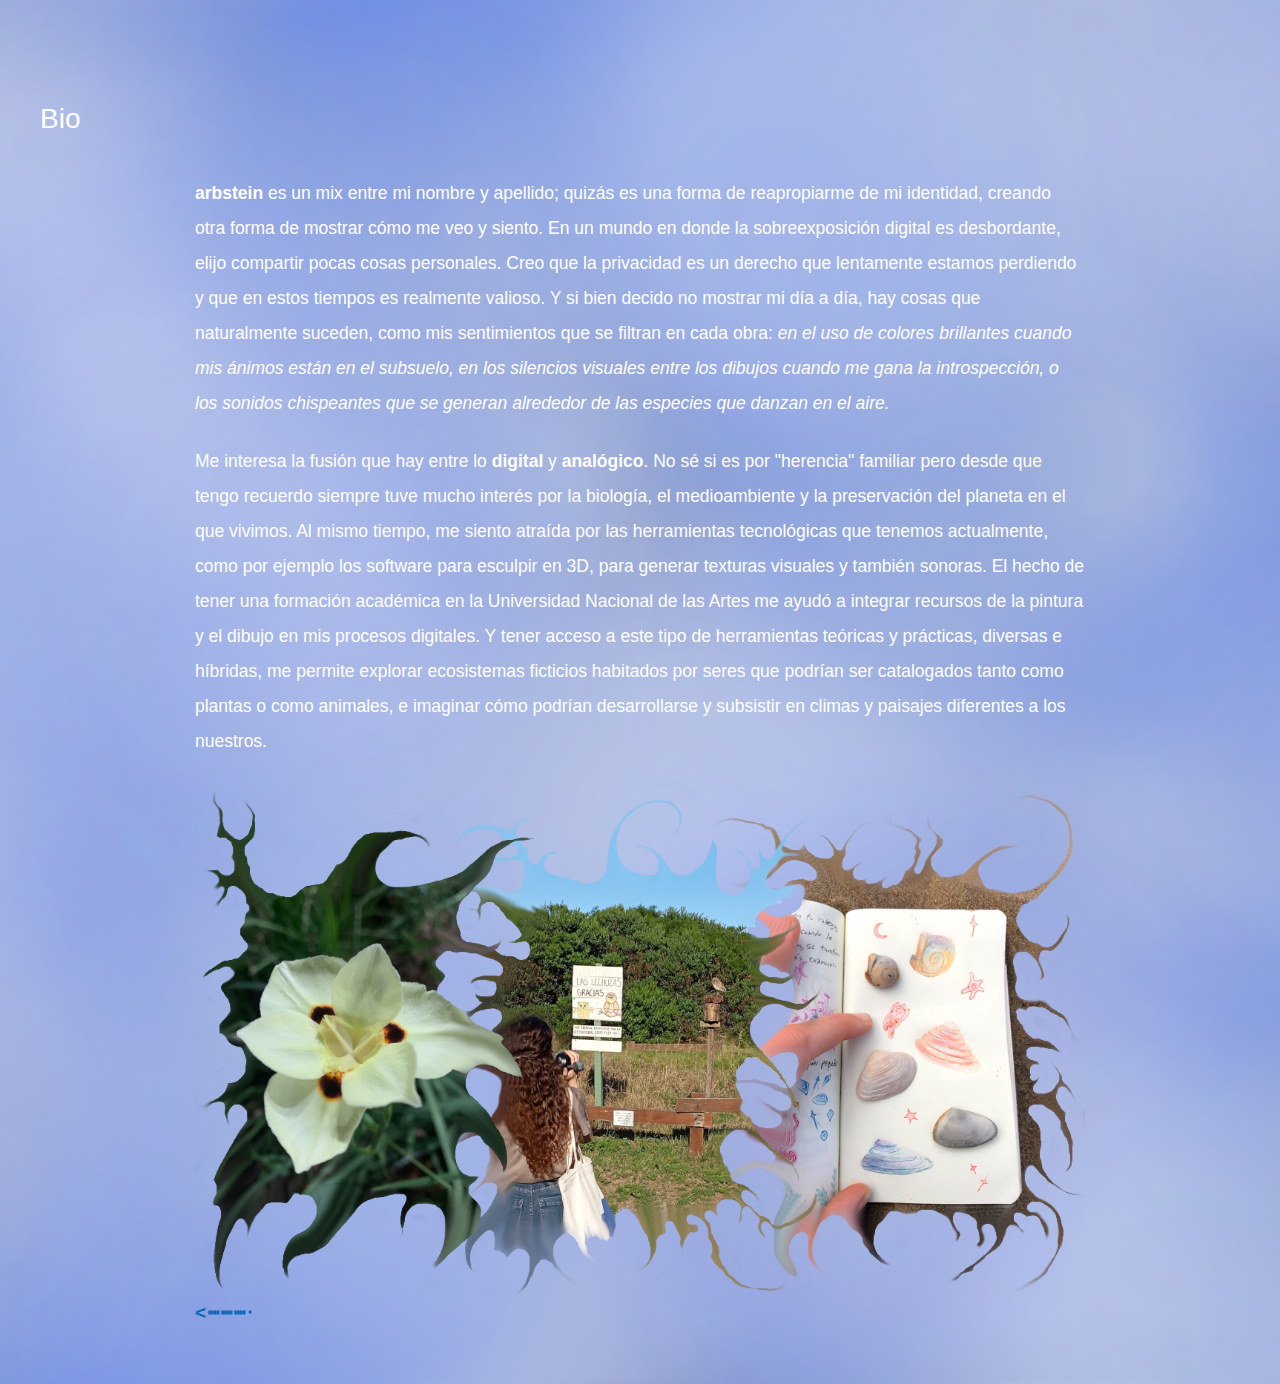
<file: bio.html>
<!DOCTYPE html>
<html lang="es">
<head>
  <meta charset="UTF-8">
  <meta name="viewport" content="width=device-width, initial-scale=1.0">
  <title>BIO</title>

<meta name="description" content="arbstein — artista visual. Obras digitales, 3D, dibujo digital y piezas audiovisuales. Exploración de materialidades, texturas y animaciones.">


  <link rel="stylesheet" href="style.css">
</head>

<body class="bio">

<h2 class="titulo-margen">Bio</h2>

<main class="contenido-bio">

<p> <strong>arbstein</strong> es un mix entre mi nombre y apellido; quizás es una forma de reapropiarme de mi identidad, creando otra forma de mostrar cómo me veo y siento.
En un mundo en donde la sobreexposición digital es desbordante, elijo compartir pocas cosas personales. 
Creo que la privacidad es un derecho que lentamente estamos perdiendo y que en estos tiempos es realmente valioso. Y si bien decido no mostrar mi día a día, hay cosas que naturalmente suceden, como mis sentimientos que se filtran en cada obra:
<em>en el uso de colores brillantes cuando mis ánimos están en el subsuelo, en los silencios visuales entre los dibujos cuando me gana la introspección, o los sonidos chispeantes que se generan alrededor de las especies que danzan en el aire.</em> </p>

<p> Me interesa la fusión que hay entre lo <strong>digital</strong> y <strong>analógico</strong>. No sé si es por "herencia" familiar pero desde que tengo recuerdo siempre tuve mucho interés por la biología, el medioambiente y la preservación del planeta en el que vivimos. Al mismo tiempo, me siento atraída por las herramientas tecnológicas que tenemos actualmente, como por ejemplo los software para esculpir en 3D, para generar texturas visuales y también sonoras. 
El hecho de tener una formación académica en la Universidad Nacional de las Artes me ayudó a integrar recursos de la pintura y el dibujo en mis procesos digitales.
Y tener acceso a este tipo de herramientas teóricas y prácticas, diversas e híbridas, me permite explorar ecosistemas ficticios habitados por seres que podrían ser catalogados tanto como plantas o como animales, e imaginar cómo podrían desarrollarse y subsistir en climas y paisajes diferentes a los nuestros.</p>

<img src="imgbio.png" alt="imgbio" class="imagen-obra">

  <a href="index.html"><b> <┉┉┉⋅ </b></a>

</main>

</body>
</file>
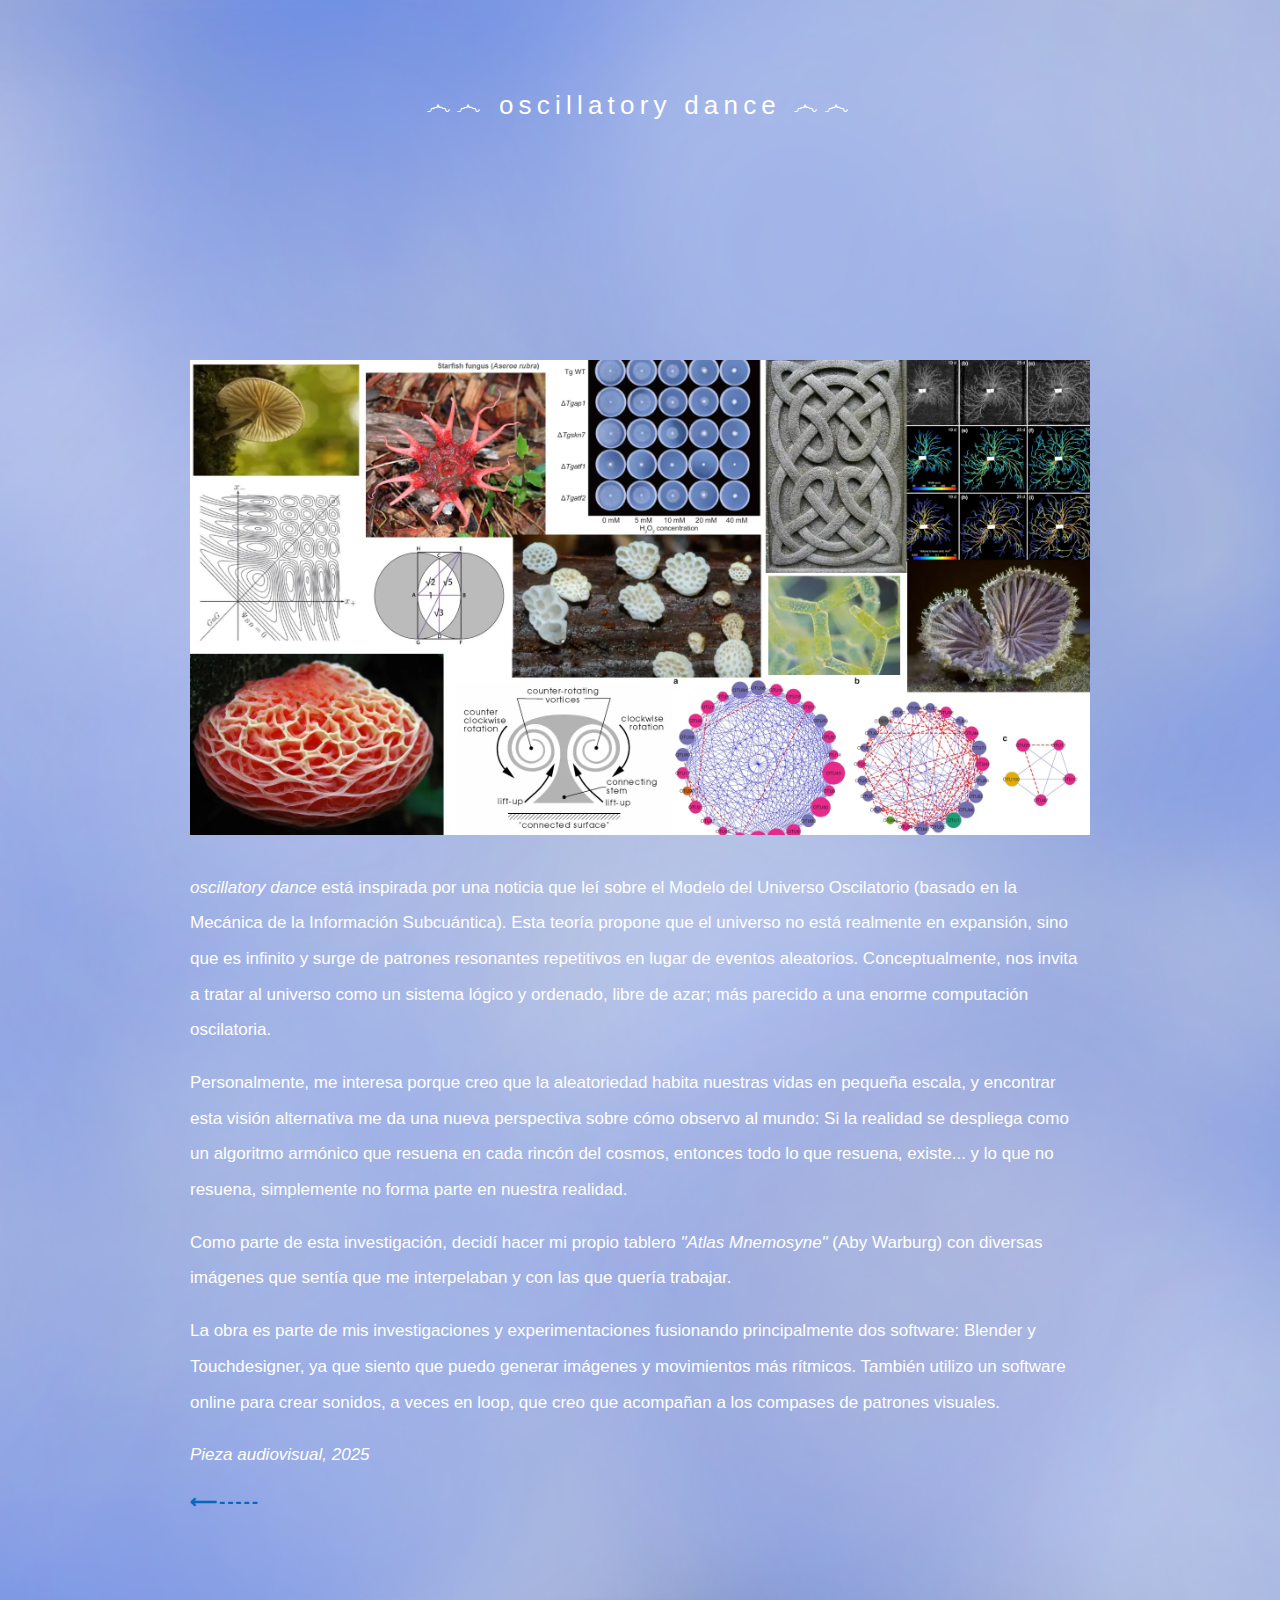
<file: blender-touch.html>
<!DOCTYPE html>
<html lang="es">
<head>
  <meta charset="UTF-8">
  <meta name="viewport" content="width=device-width, initial-scale=1.0">
  <title>Blender-touch</title>
  <link rel="stylesheet" href="style.css">
</head>
<link href="https://fonts.googleapis.com/css2?family=Raleway:wght@300;400&display=swap" rel="stylesheet">

<body>

<main class="obra-completa">

  <h3 class="titulo-videos"> ෴෴ oscillatory dance ෴෴ </h3>

<div class="video-obra">
    <iframe
      src="https://www.youtube.com/embed/Hq-wungkNB8"
      title="oscillatory dance"
      frameborder="0"
      allow="accelerometer; autoplay; clipboard-write; encrypted-media; gyroscope; picture-in-picture"
      allowfullscreen>
    </iframe>
  </div>
</div>


</div>

<img src="osci-tabla.webp" alt="osci-tabla" class="imagen-obra">

  <section class="concepto-obra">
    <p> <em> oscillatory dance </em> está inspirada por una noticia que leí sobre el Modelo del Universo Oscilatorio (basado en la Mecánica de la Información Subcuántica). Esta teoría propone que el universo no está realmente en expansión, sino que es infinito y surge de patrones resonantes repetitivos en lugar de eventos aleatorios. Conceptualmente, nos invita a tratar al universo como un sistema lógico y ordenado, libre de azar; más parecido a una enorme computación oscilatoria. </p>
 <p> Personalmente, me interesa porque creo que la aleatoriedad habita nuestras vidas en pequeña escala, y encontrar esta visión alternativa me da una nueva perspectiva sobre cómo observo al mundo: Si la realidad se despliega como un algoritmo armónico que resuena en cada rincón del cosmos, entonces todo lo que resuena, existe... y lo que no resuena, simplemente no forma parte en nuestra realidad. </p>
<p> Como parte de esta investigación, decidí hacer mi propio tablero <em>"Atlas Mnemosyne"</em> (Aby Warburg) con diversas imágenes que sentía que me interpelaban y con las que quería trabajar. </p>
 <p> La obra es parte de mis investigaciones y experimentaciones fusionando principalmente dos software: Blender y Touchdesigner, ya que siento que puedo generar imágenes y movimientos más rítmicos. También utilizo un software online para crear sonidos, a veces en loop, que creo que acompañan a los compases de patrones visuales. </p>
<p> <em> Pieza audiovisual, 2025 </em> </p>

  </section>

 <a href="obras.html"><b>⟵-----</b></a>

</main>

</body>
</html>
</file>
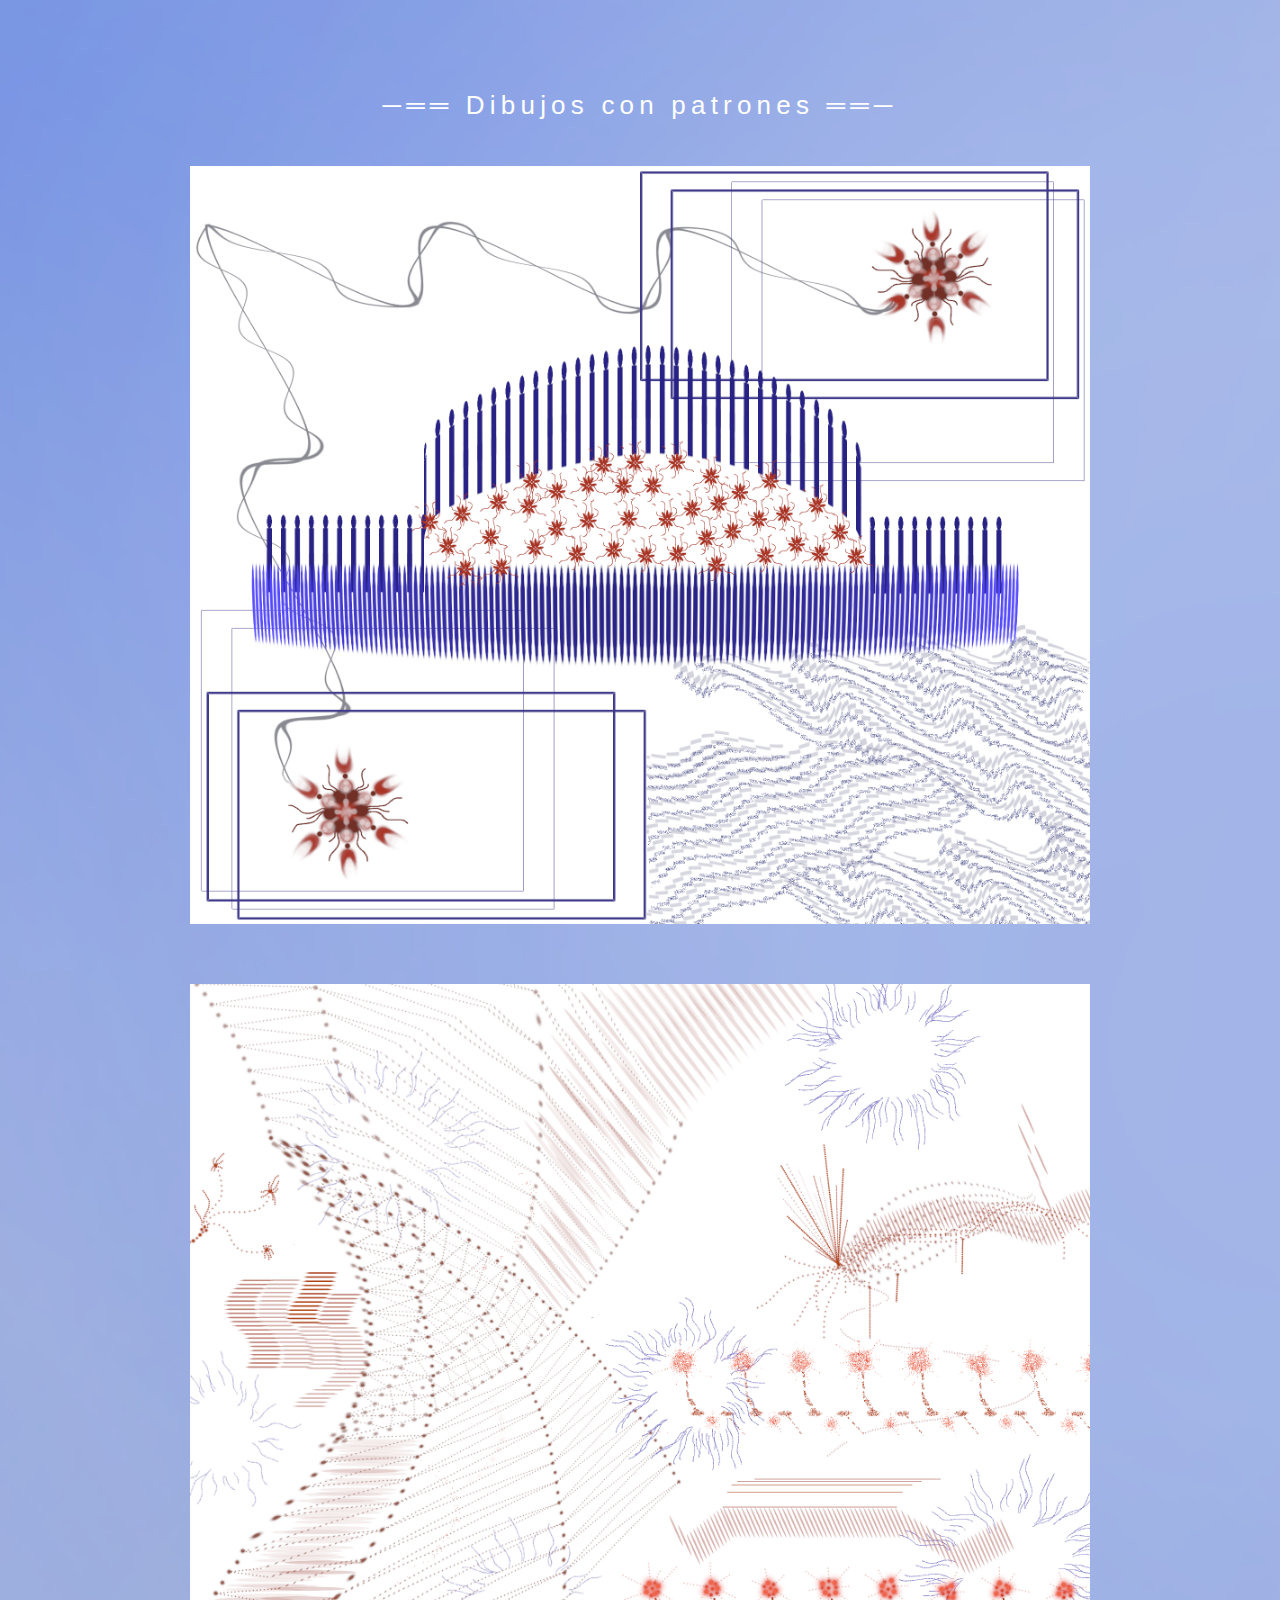
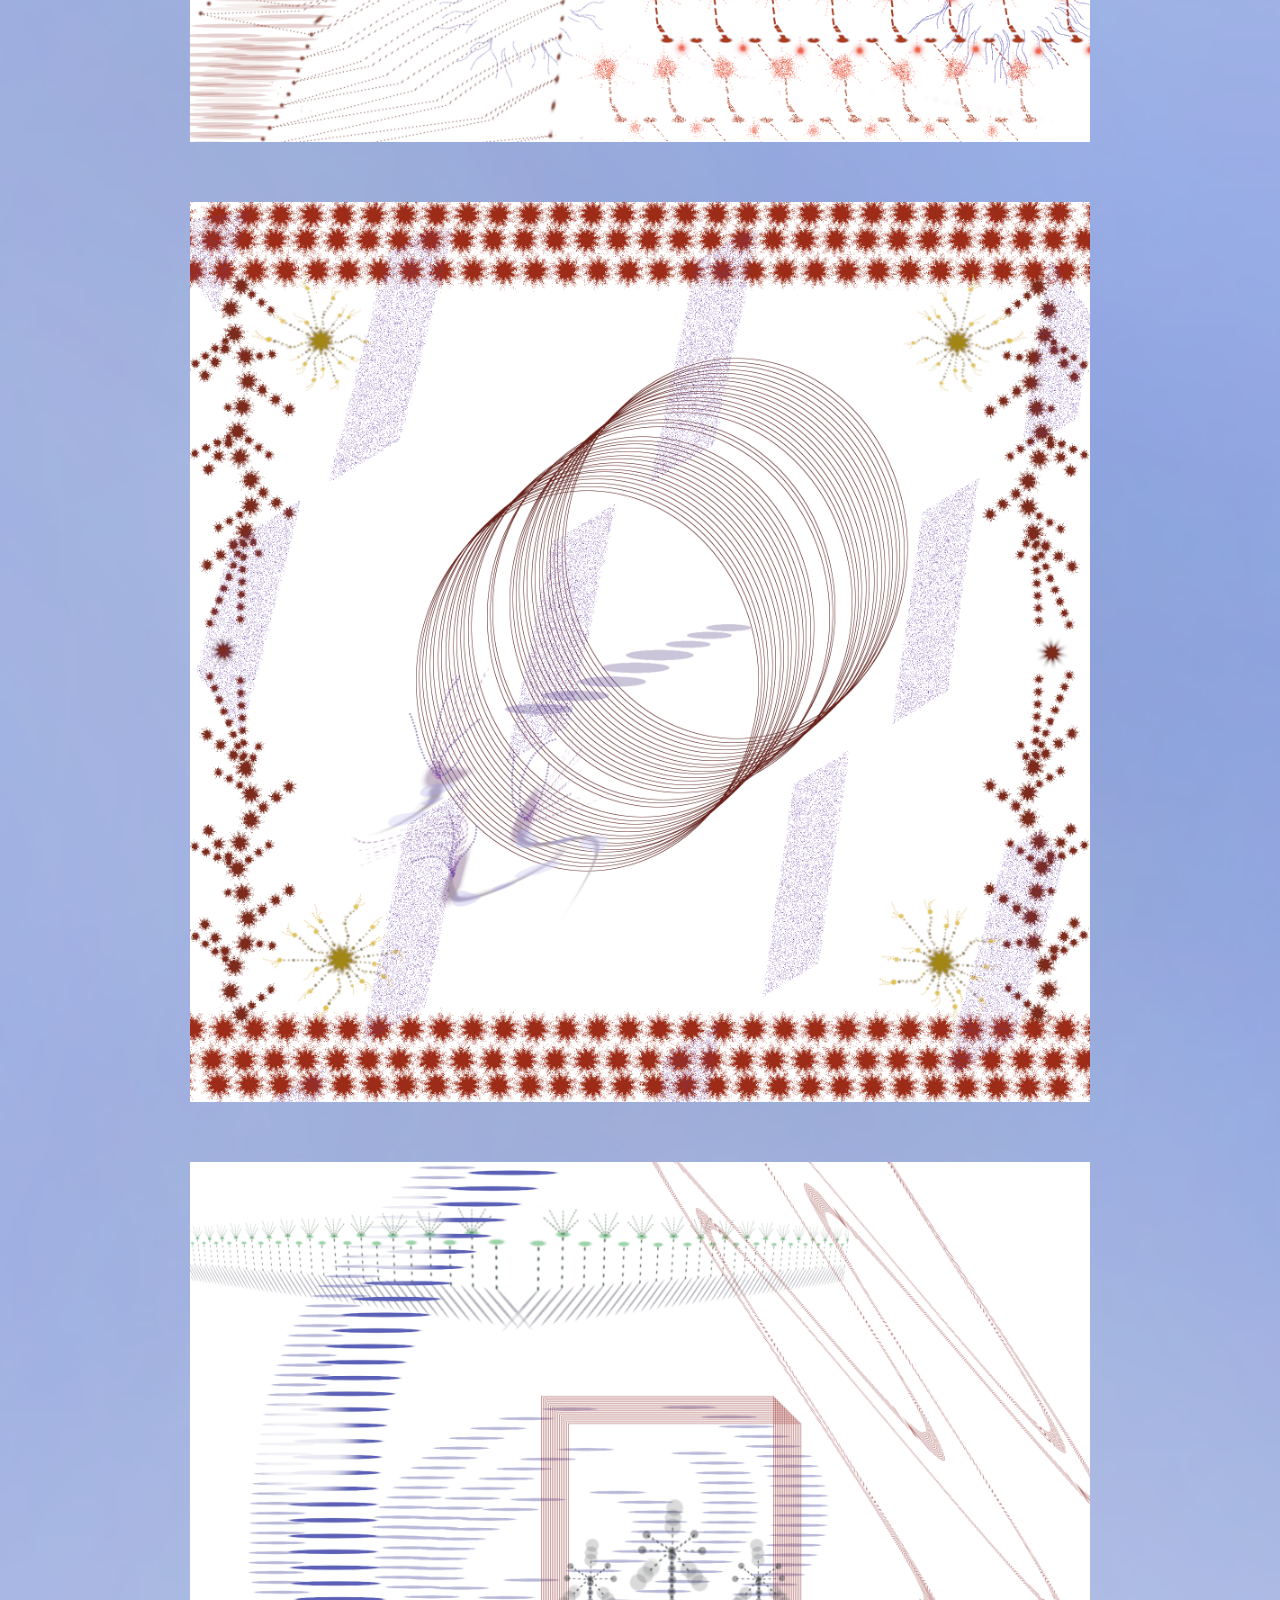
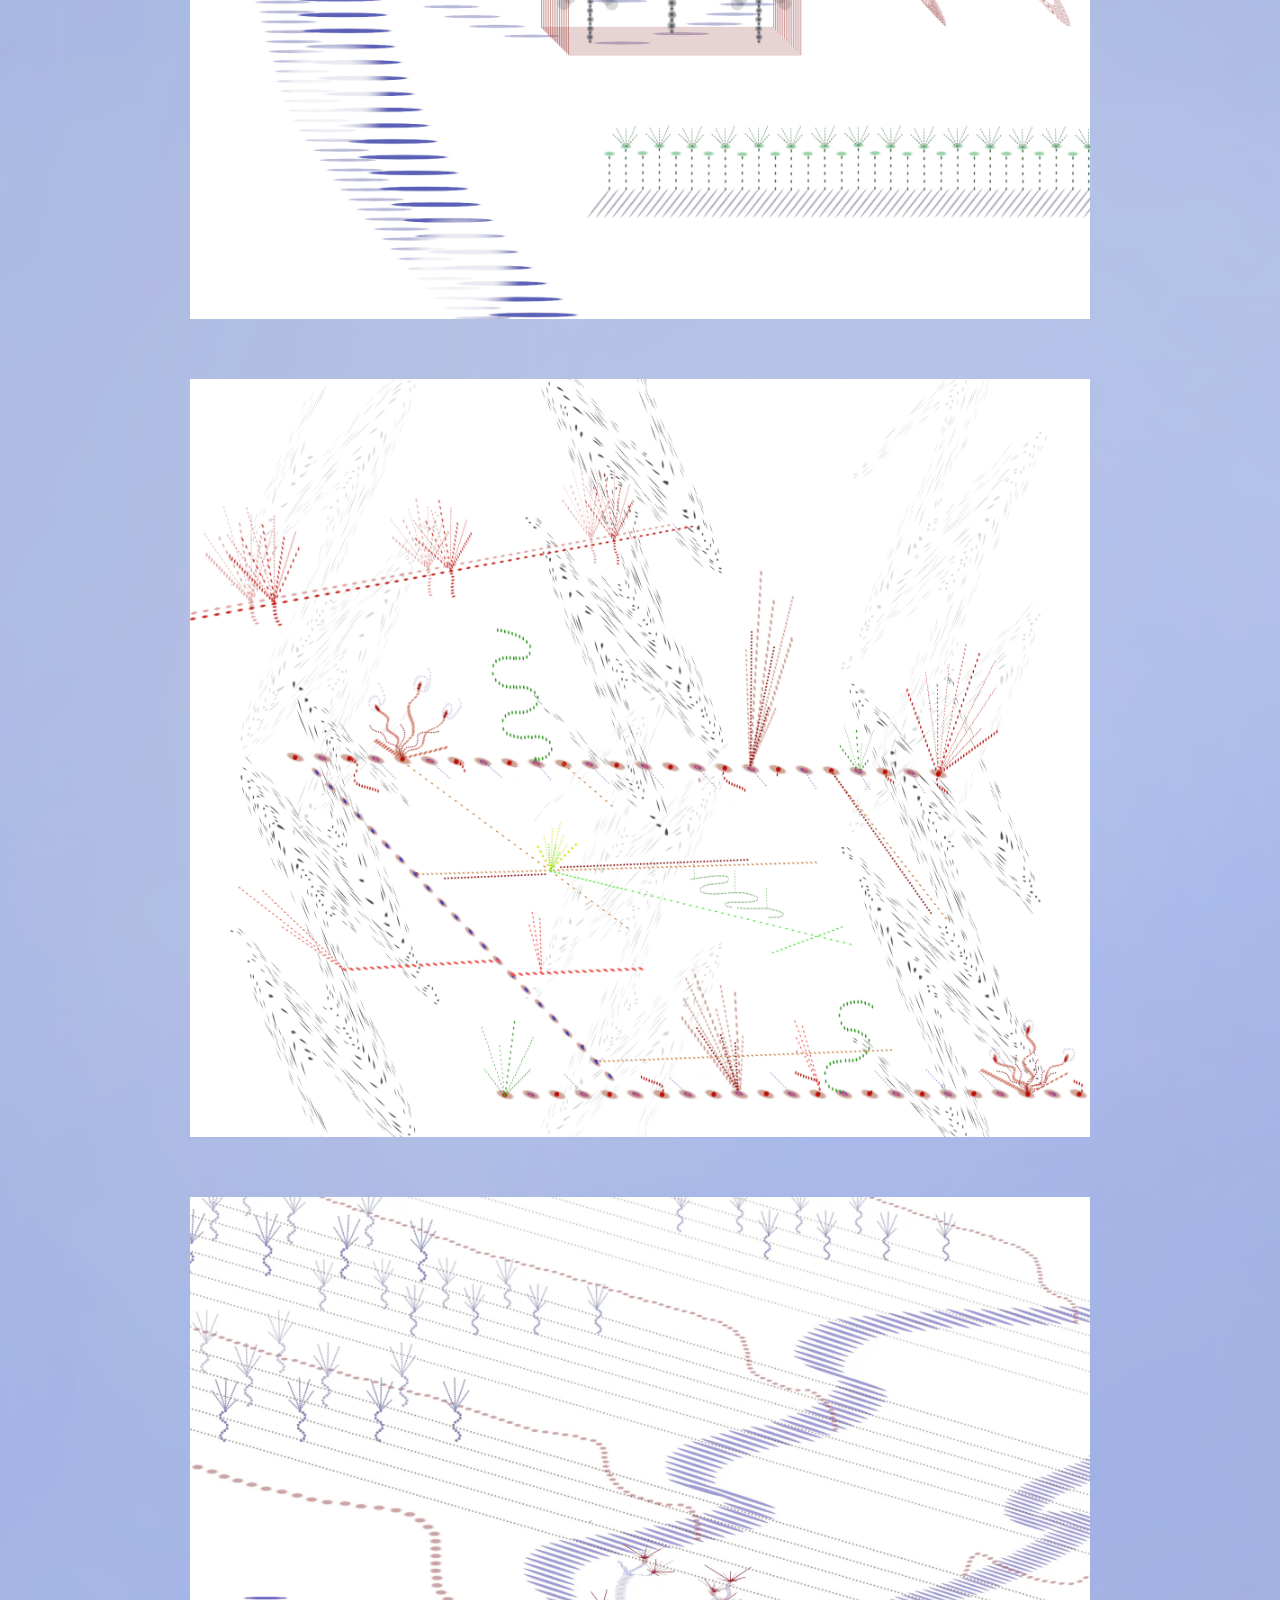
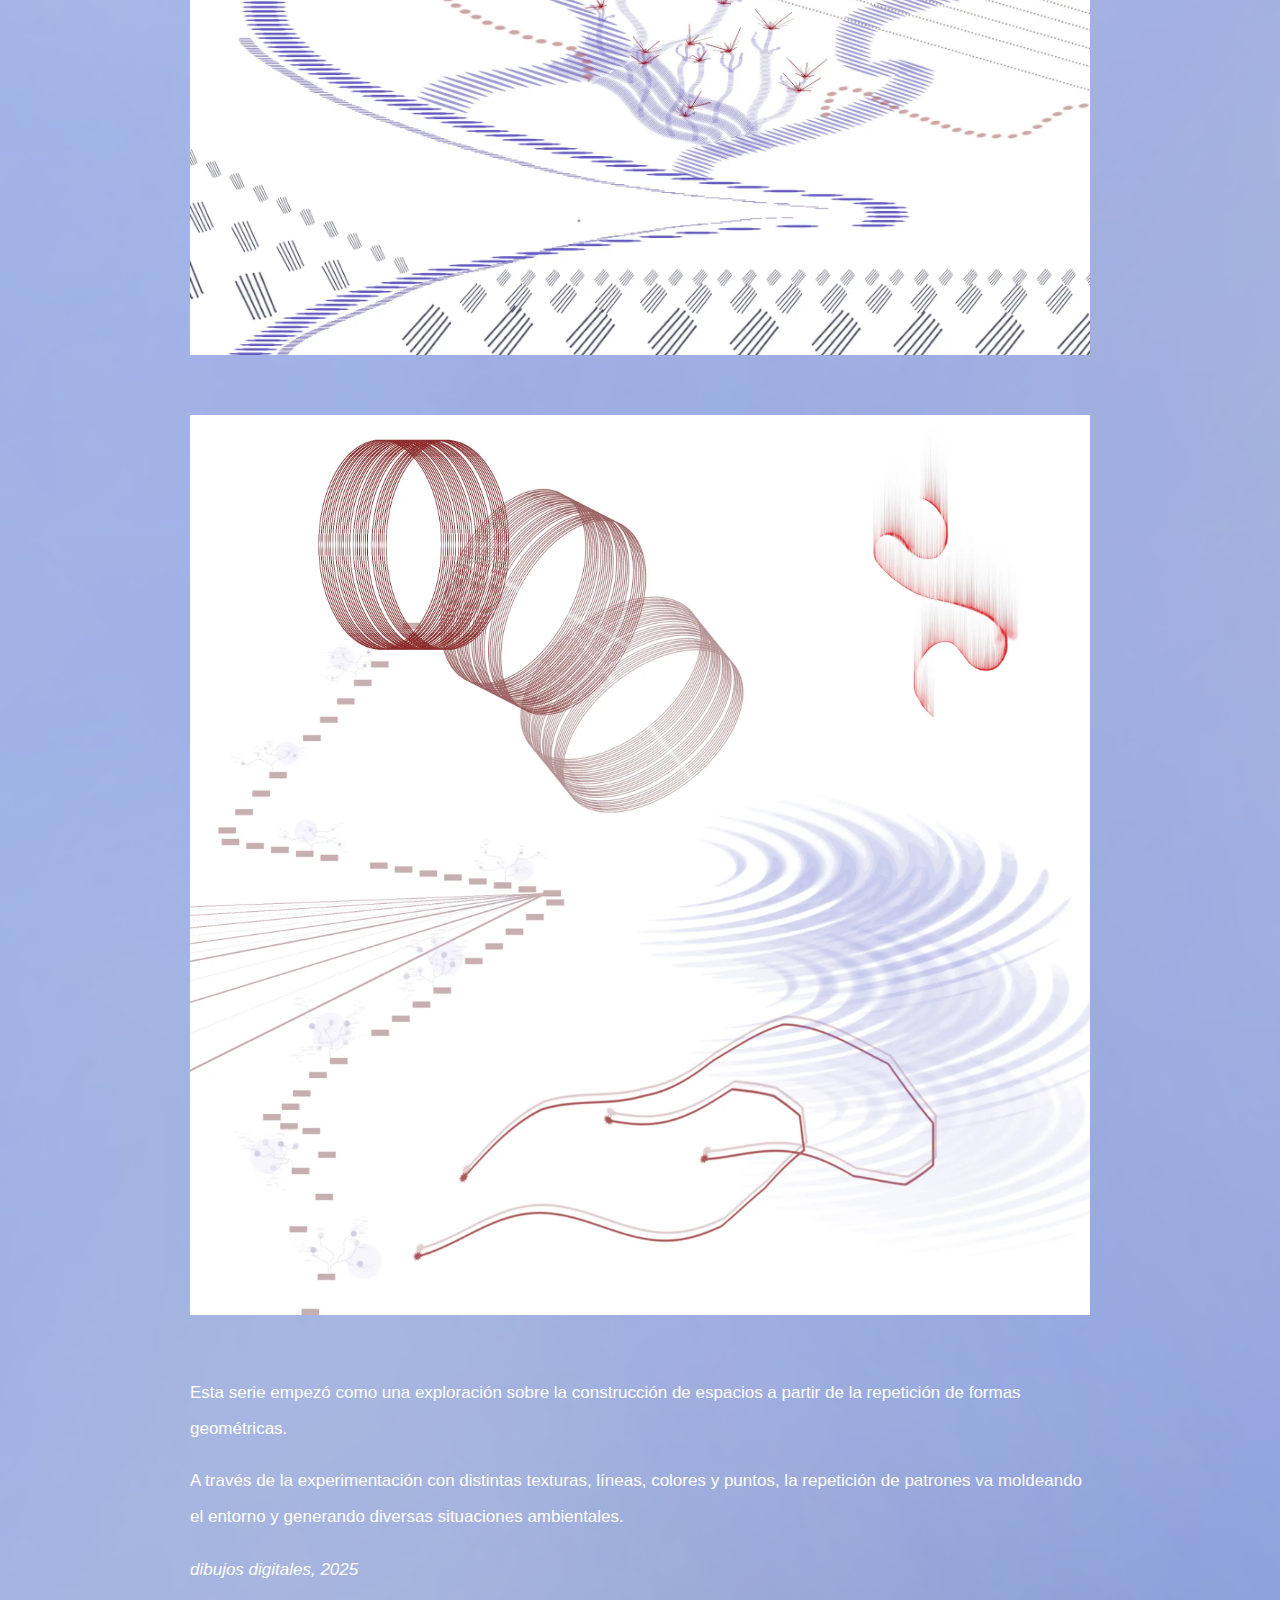
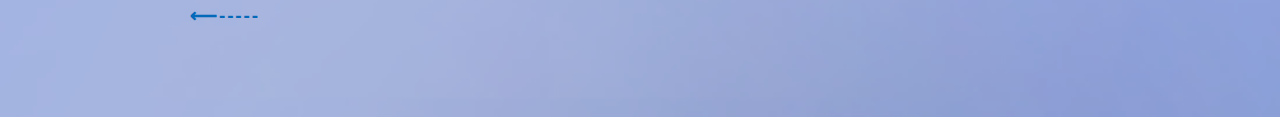
<file: dibujos-patrones.html>
<!DOCTYPE html>
<html lang="es">
<head>
  <meta charset="UTF-8">
  <meta name="viewport" content="width=device-width, initial-scale=1.0">
  <title>dibujos patrones</title>
  <link rel="stylesheet" href="style.css">
</head>
<link href="https://fonts.googleapis.com/css2?family=Raleway:wght@300;400&display=swap" rel="stylesheet">

<body>

<main class="obra-completa dibujos">

<h3 class="titulo-videos"> ─══ Dibujos con patrones ══─ </h3>

  <img src="wcomp1.webp" alt="wcomp1" class="imagen-obra">
  <img src="wcomp2.webp" alt="wcomp2" class="imagen-obra">
  <img src="wcomp3.webp" alt="wcomp3" class="imagen-obra">
  <img src="wcomp4.webp" alt="wcomp4" class="imagen-obra">
  <img src="wcomp5.webp" alt="wcomp5" class="imagen-obra">
  <img src="wcomp6.webp" alt="wcomp6" class="imagen-obra">
  <img src="wcomp7.webp" alt="wcomp7" class="imagen-obra">


  <section class="concepto-obra">
    <p> Esta serie empezó como una exploración sobre la construcción de espacios a partir de la repetición de formas geométricas. </p>
<p> A través de la experimentación con distintas texturas, líneas, colores y puntos, la repetición de patrones va moldeando el entorno y generando diversas situaciones ambientales. </p>
  <p> <em> dibujos digitales, 2025 </em> </p>

</section>

 <a href="obras.html"><b>⟵-----</b></a>

</main>

</body>
</html>
</file>
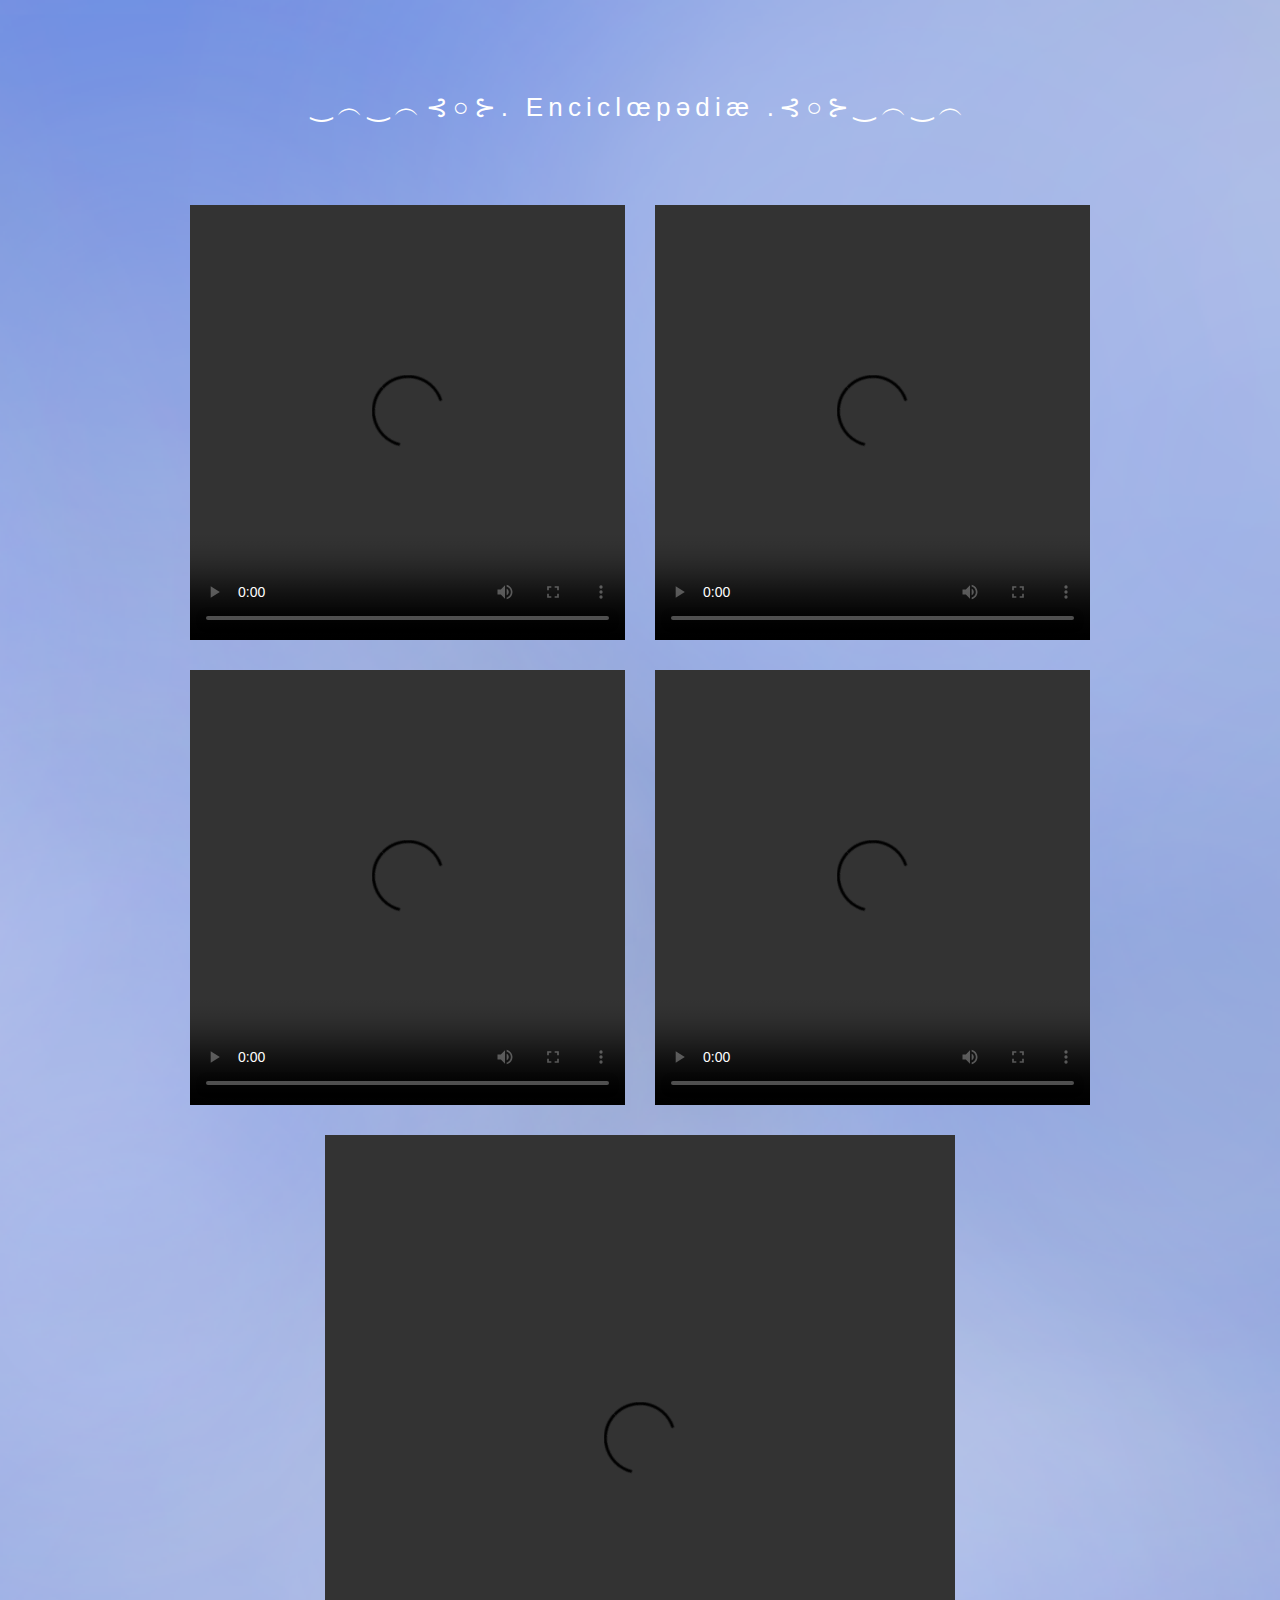
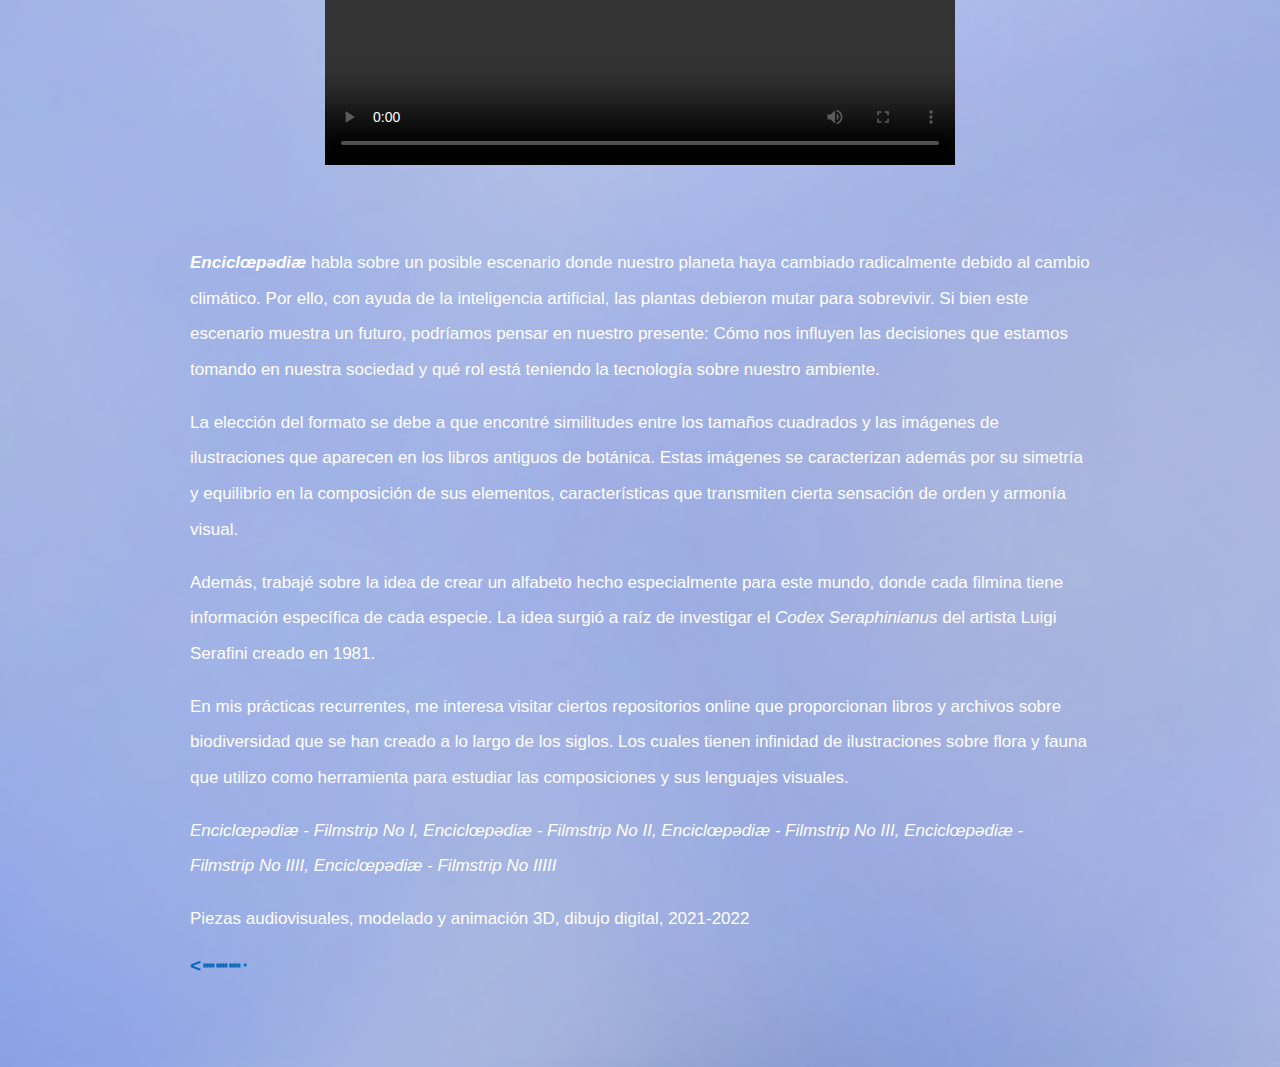
<file: enciclopedia.html>
<!DOCTYPE html>
<html lang="es">
<head>
  <meta charset="UTF-8">
  <meta name="viewport" content="width=device-width, initial-scale=1.0">
  <title>enciclopedia</title>

  <link rel="icon" type="image/png" href="favicon.png">
  <link rel="stylesheet" href="style.css">
</head>
<link href="https://fonts.googleapis.com/css2?family=Raleway:wght@300;400&display=swap" rel="stylesheet">

<body>

<main class="obra-completa">

<h3 class="titulo-videos">‿︵‿︵⊰○⊱. Enciclœpədiæ .⊰○⊱‿︵‿︵</h3>

<section class="galeria-videos">

  <video controls playsinline>
  <source src="https://ipfs.io/ipfs/QmZTpPHvtfXSzH2QeK8n3hzJMQqgLJuU1gUg6DqWDodD86" type="video/mp4">
</video>

<video controls playsinline>
  <source src="https://ipfs.io/ipfs/QmfNQKuXZGRPWp9nZoXZ2BsVc4HapWJadtKHB2obs1SArZ" type="video/mp4">
</video>

<video controls playsinline>
  <source src="https://ipfs.io/ipfs/QmVaXk6vxGmZzjgEnjMrby7zR5VWAB3Kspc9aLWAafrfyW" type="video/mp4">
</video>

<video controls playsinline>
  <source src="https://ipfs.io/ipfs/QmXGmJzhTvEM52DSo6C5hioZxwSHUTSSJKuPnjNaKnLLhb" type="video/mp4">
</video>

<video controls playsinline>
  <source src="https://ipfs.io/ipfs/Qmf8BFz4PHtxFTma8rQHATEc9titMxS9AG2xudsnaUsZcK" type="video/mp4">
</video>

</section>

<section class="concepto-obra">

  <p> <em> <b> Enciclœpədiæ </b> </em> habla sobre un posible escenario donde nuestro planeta haya cambiado radicalmente debido al cambio climático. Por ello, con ayuda de la inteligencia artificial, las plantas debieron mutar para sobrevivir. Si bien este escenario muestra un futuro, podríamos pensar en nuestro presente: Cómo nos influyen las decisiones que estamos tomando en nuestra sociedad y qué rol está teniendo la tecnología sobre nuestro ambiente. </p>
<p> La elección del formato se debe a que encontré similitudes entre los tamaños cuadrados y las imágenes de ilustraciones que aparecen en los libros antiguos de botánica.  Estas imágenes se caracterizan además por su simetría y equilibrio en la composición de sus elementos, características que transmiten cierta sensación de orden y armonía visual.</p>
<p> Además, trabajé sobre la idea de crear un alfabeto hecho especialmente para este mundo, donde cada filmina tiene información específica de cada especie. La idea surgió a raíz de investigar el <em>Codex Seraphinianus</em> del artista Luigi Serafini creado en 1981. </p>
<p> En mis prácticas recurrentes, me interesa visitar ciertos repositorios online que proporcionan libros y archivos sobre biodiversidad que se han creado a lo largo de los siglos. Los cuales tienen infinidad de ilustraciones sobre flora y fauna que utilizo como herramienta para estudiar las composiciones y sus lenguajes visuales.</p>


<p> <em> Enciclœpədiæ - Filmstrip No I, Enciclœpədiæ - Filmstrip No II, Enciclœpədiæ - Filmstrip No III, Enciclœpədiæ - Filmstrip No IIII, Enciclœpədiæ - Filmstrip No IIIII </em> </p>

<p> Piezas audiovisuales, modelado y animación 3D, dibujo digital, 2021-2022 </p>

</section>

 <a href="obras.html"><b> <┉┉┉⋅ </b></a>

</main>

</body>
</html>
</file>
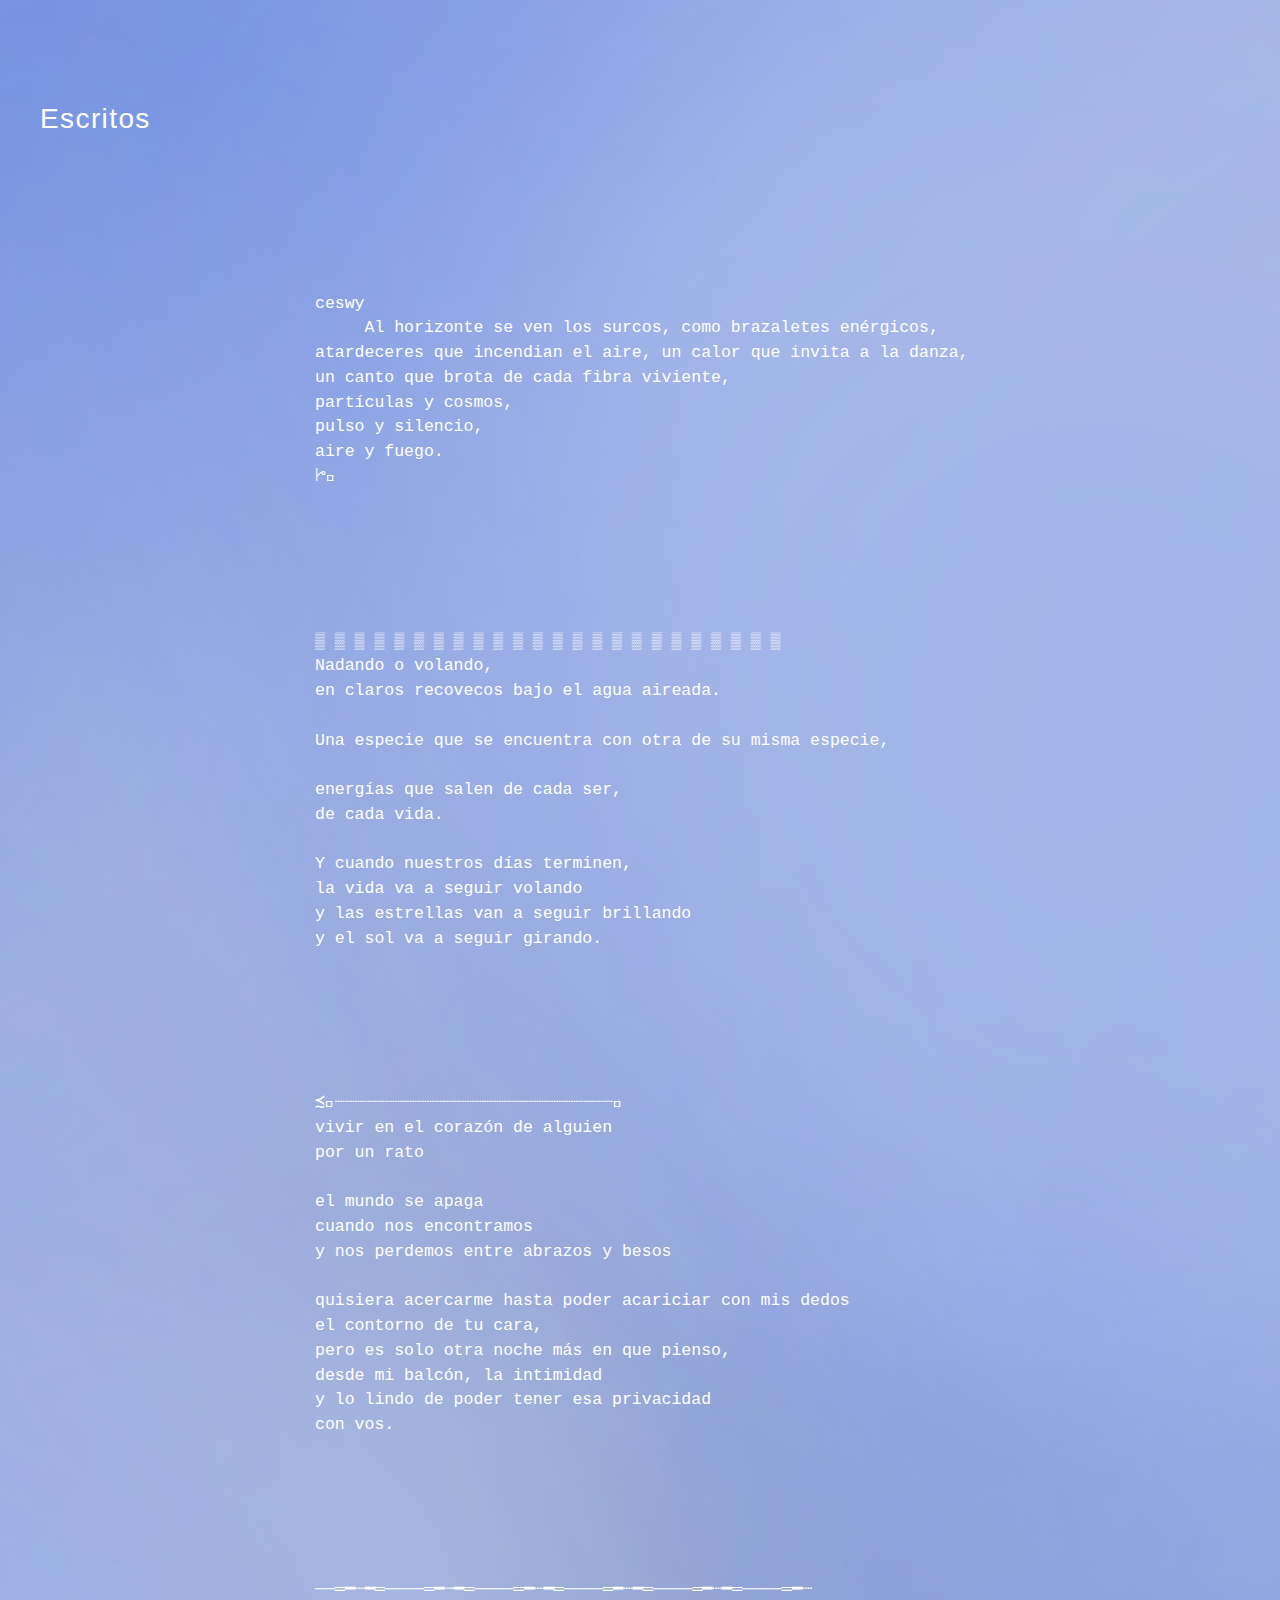
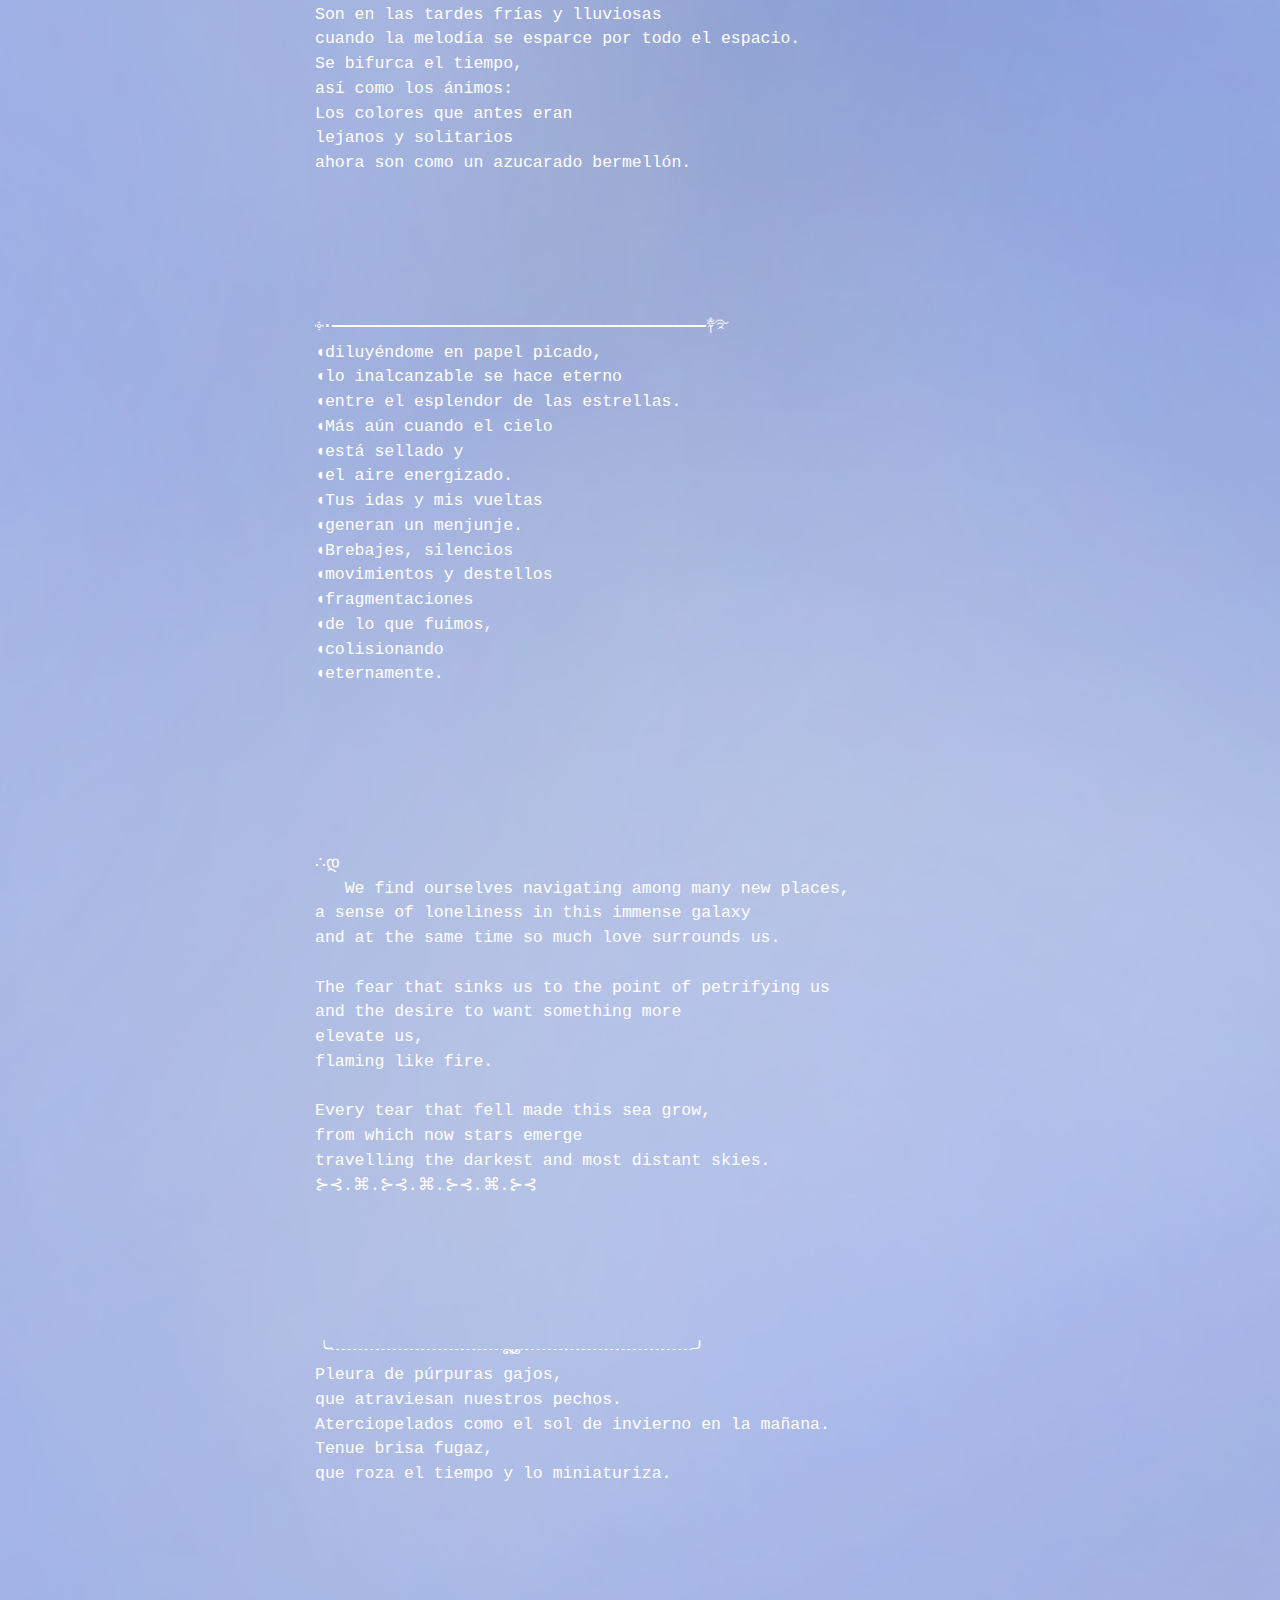
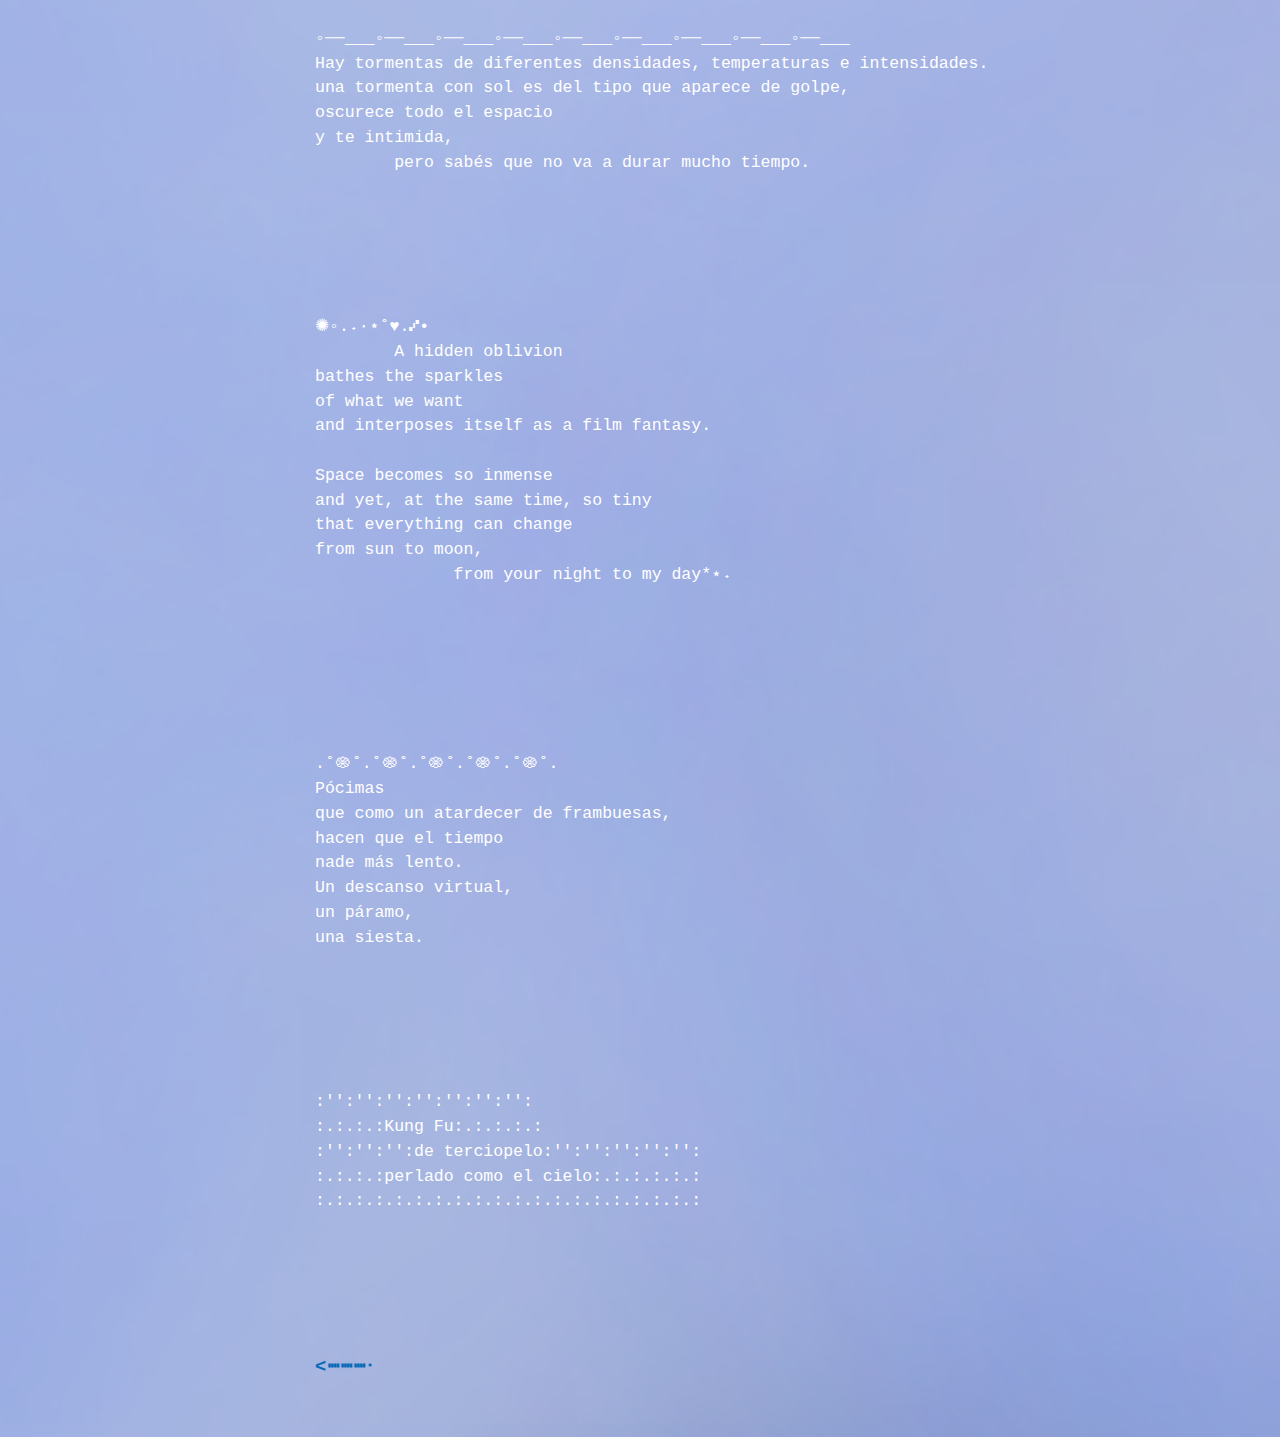
<file: escritos1.html>
<!DOCTYPE html>
<html lang="es">
<head>
  <meta charset="UTF-8">
  <meta name="viewport" content="width=device-width, initial-scale=1.0">
  <title> Escritos I</title>

<meta name="description" content="arbstein — artista visual. Obras digitales, 3D, dibujo digital y piezas audiovisuales. Exploración de materialidades, texturas y animaciones.">

  <link rel="icon" type="image/png" href="favicon.png">
  <link rel="stylesheet" href="style.css">
</head>

<body class="textos">
 
  <h2 class="titulo-margen">Escritos</h2>
<main>

<div class="texto">
  <pre>
ceswy
     Al horizonte se ven los surcos, como brazaletes enérgicos,
atardeceres que incendian el aire, un calor que invita a la danza,
un canto que brota de cada fibra viviente,
partículas y cosmos, 
pulso y silencio, 
aire y fuego.
ꔵ𖦹
</pre>
</div>

<div class="texto">
<pre>
▒ ▒ ▒ ▒ ▒ ▒ ▒ ▒ ▒ ▒ ▒ ▒ ▒ ▒ ▒ ▒ ▒ ▒ ▒ ▒ ▒ ▒ ▒ ▒
Nadando o volando,
en claros recovecos bajo el agua aireada.

Una especie que se encuentra con otra de su misma especie,

energías que salen de cada ser,
de cada vida.

Y cuando nuestros días terminen,
la vida va a seguir volando
y las estrellas van a seguir brillando
y el sol va a seguir girando.
</pre>
</div>

<div class="texto">
<pre>
≾⬪┈┈┈┈┈┈┈┈┈┈┈┈┈┈┈┈┈┈┈┈┈┈┈┈┈┈┈┈𓂅
vivir en el corazón de alguien 
por un rato

el mundo se apaga
cuando nos encontramos
y nos perdemos entre abrazos y besos

quisiera acercarme hasta poder acariciar con mis dedos
el contorno de tu cara,
pero es solo otra noche más en que pienso,
desde mi balcón, la intimidad
y lo lindo de poder tener esa privacidad
con vos.
</pre>
</div>

<div class="texto">
<pre>
──═━┈━═────═━┈━═────═━┈━═────═━┈━═────═━┈━═────═━┈
Son en las tardes frías y lluviosas 
cuando la melodía se esparce por todo el espacio.
Se bifurca el tiempo,
así como los ánimos: 
Los colores que antes eran 
lejanos y solitarios 
ahora son como un azucarado bermellón.
</pre>
</div>

<div class="texto">
<pre>
༓･━━━━━━━━━━━━━━━━━━━━━━༒࿐
◖diluyéndome en papel picado,
◖lo inalcanzable se hace eterno
◖entre el esplendor de las estrellas.
◖Más aún cuando el cielo 
◖está sellado y
◖el aire energizado.
◖Tus idas y mis vueltas
◖generan un menjunje.
◖Brebajes, silencios
◖movimientos y destellos
◖fragmentaciones
◖de lo que fuimos,
◖colisionando
◖eternamente.
</pre>
</div>

<div class="texto">
<pre>

∴დ 
   We find ourselves navigating among many new places,
a sense of loneliness in this immense galaxy
and at the same time so much love surrounds us.

The fear that sinks us to the point of petrifying us
and the desire to want something more 
elevate us,
flaming like fire.

Every tear that fell made this sea grow,
from which now stars emerge
travelling the darkest and most distant skies.
⊱⊰.⌘.⊱⊰.⌘.⊱⊰.⌘.⊱⊰
</pre>
</div>

<div class="texto">
<pre>
╰┈┈┈┈┈┈┈┈┈┈꘏┈┈┈┈┈┈┈┈┈┈╯
Pleura de púrpuras gajos,
que atraviesan nuestros pechos.
Aterciopelados como el sol de invierno en la mañana.
Tenue brisa fugaz,
que roza el tiempo y lo miniaturiza.
</pre>
</div>

<div class="texto">
<pre>
◦──___◦──___◦──___◦──___◦──___◦──___◦──___◦──___◦──___
Hay tormentas de diferentes densidades, temperaturas e intensidades.
una tormenta con sol es del tipo que aparece de golpe, 
oscurece todo el espacio 
y te intimida,
        pero sabés que no va a durar mucho tiempo.
</pre>
</div>

<div class="texto">
<pre>
✺◦.˖∙⋆˚♥.⑇• 
        A hidden oblivion
bathes the sparkles
of what we want
and interposes itself as a film fantasy.

Space becomes so inmense
and yet, at the same time, so tiny 
that everything can change
from sun to moon,
              from your night to my day*⋆˖

</pre>
</div>
<div class="texto">
<pre>
.˚𑁍˚.˚𑁍˚.˚𑁍˚.˚𑁍˚.˚𑁍˚.
Pócimas
que como un atardecer de frambuesas,
hacen que el tiempo
nade más lento.
Un descanso virtual,
un páramo,
una siesta.
</pre>
</div>

<div class="texto">
<pre>
:'':'':'':'':'':'':'':
:.:.:.:Kung Fu:.:.:.:.:
:'':'':'':de terciopelo:'':'':'':'':'':
:.:.:.:perlado como el cielo:.:.:.:.:.:
:.:.:.:.:.:.:.:.:.:.:.:.:.:.:.:.:.:.:.:
</pre>
</div>

  <a href="textos.html"><b> <┉┉┉⋅ </b></a>
  </main>
</body>
</html>
</file>
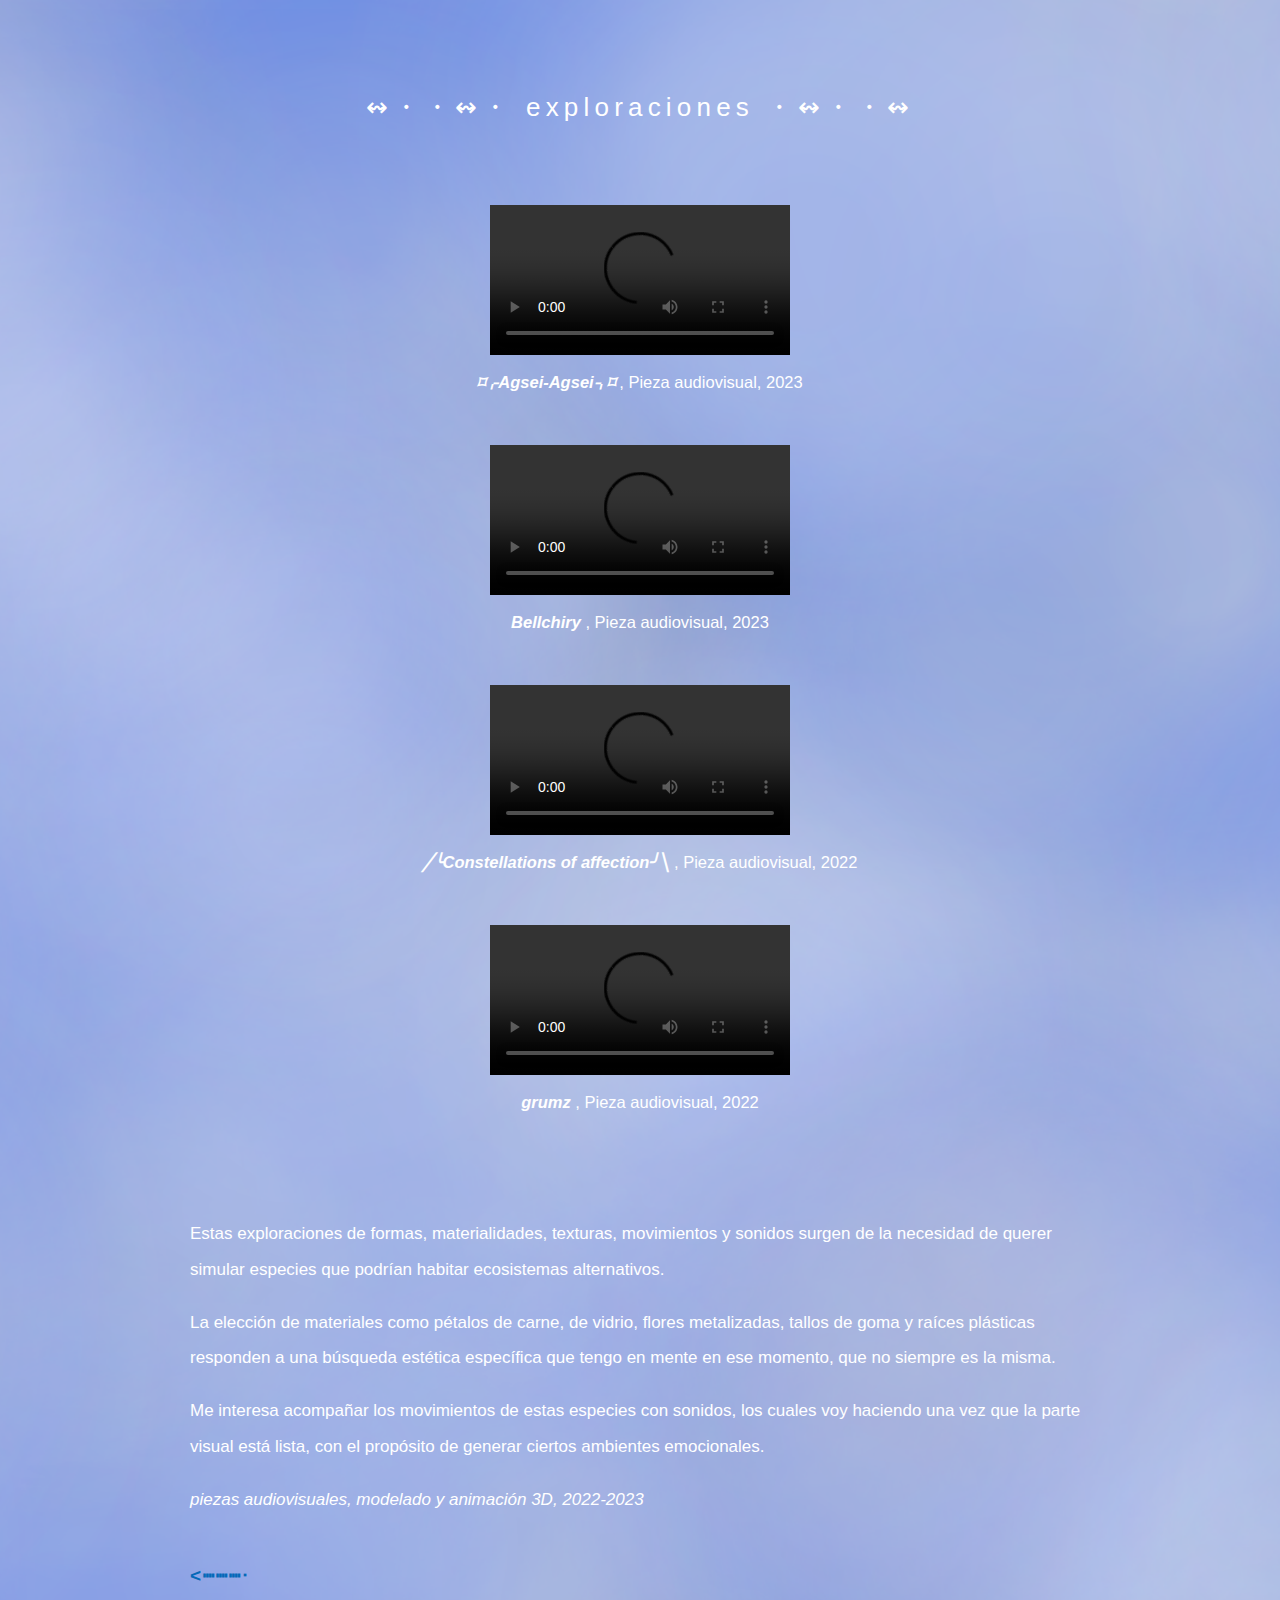
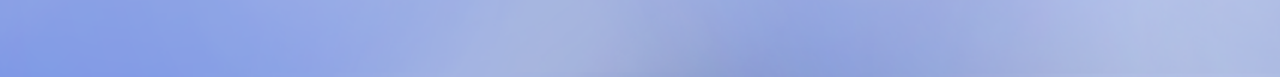
<file: exploracion de materialidades.html>
<!DOCTYPE html>
<html lang="es">
<head>
  <meta charset="UTF-8">
  <meta name="viewport" content="width=device-width, initial-scale=1.0">
  <title>exploracion de materialidades</title>
  <link rel="stylesheet" href="style.css">
</head>

<link href="https://fonts.googleapis.com/css2?family=Raleway:wght@300;400&display=swap" rel="stylesheet">
<body>

<main class="obra-completa">

  <h3 class="titulo-videos"> ↭・・↭・  exploraciones ・↭・・↭ </h3>

<section class="serie-obras">

  <article class="obra-item">
    <video controls playsinline>
  <source src="https://ipfs.io/ipfs/QmQhgCRWDMBh4jp5eUhgTvEWD3jMQWwKRvQ8YGS4wRjUXp" type="video/mp4">
</video>
    <p class="descripcion-obra">
      <em> <b>⌑⌌Agsei-Agsei⌍⌑ </b> </em> , Pieza audiovisual, 2023 </p>
  </article>

  <article class="obra-item">
    <video controls playsinline>
  <source src="https://ipfs.io/ipfs/QmRjAEEDRJzzC5zduWU8jbHK75ey5EQ9QzK5jFTwvEeZg1" type="video/mp4">
</video>
    <p class="descripcion-obra">
      <em> <b>Bellchiry</b> </em> , Pieza audiovisual, 2023 </p>
  </article>

  
<article class="obra-item">
    <video controls playsinline>
  <source src="https://ipfs.io/ipfs/QmaFw9kJSCZwhr9QCjLbzkWtdMLPcYCJ7TWRsR9woisGxM" type="video/mp4">
</video>
    <p class="descripcion-obra">
       <em> <b>╱╰Constellations of affection╯╲</b> </em> , Pieza audiovisual, 2022 </p>
  </article>

  <article class="obra-item">
    <video controls playsinline>
  <source src="https://ipfs.io/ipfs/QmYfbjKJMEK9JW9TvuYDoU9HAoAYriHHtKJfwn28Cx2rxU" type="video/mp4">
</video>
    <p class="descripcion-obra">
     <em> <b>grumz</b> </em> , Pieza audiovisual, 2022 </p>
  </article>

 
    <section class="concepto-obra">
<p> Estas exploraciones de formas, materialidades, texturas, movimientos y sonidos surgen de la necesidad de querer simular especies que podrían habitar ecosistemas alternativos. </p>
<p> La elección de materiales como pétalos de carne, de vidrio, flores metalizadas, tallos de goma y raíces plásticas responden a una búsqueda estética específica que tengo en mente en ese momento, que no siempre es la misma. </p>
<p> Me interesa acompañar los movimientos de estas especies con sonidos, los cuales voy haciendo una vez que la parte visual está lista, con el propósito de generar ciertos ambientes emocionales. </p>
<p> <em> piezas audiovisuales, modelado y animación 3D, 2022-2023 </em> </p>

</section>

 <a href="obras.html"><b> <┉┉┉⋅ </b></a>

</main>

</body>
</html>
</file>
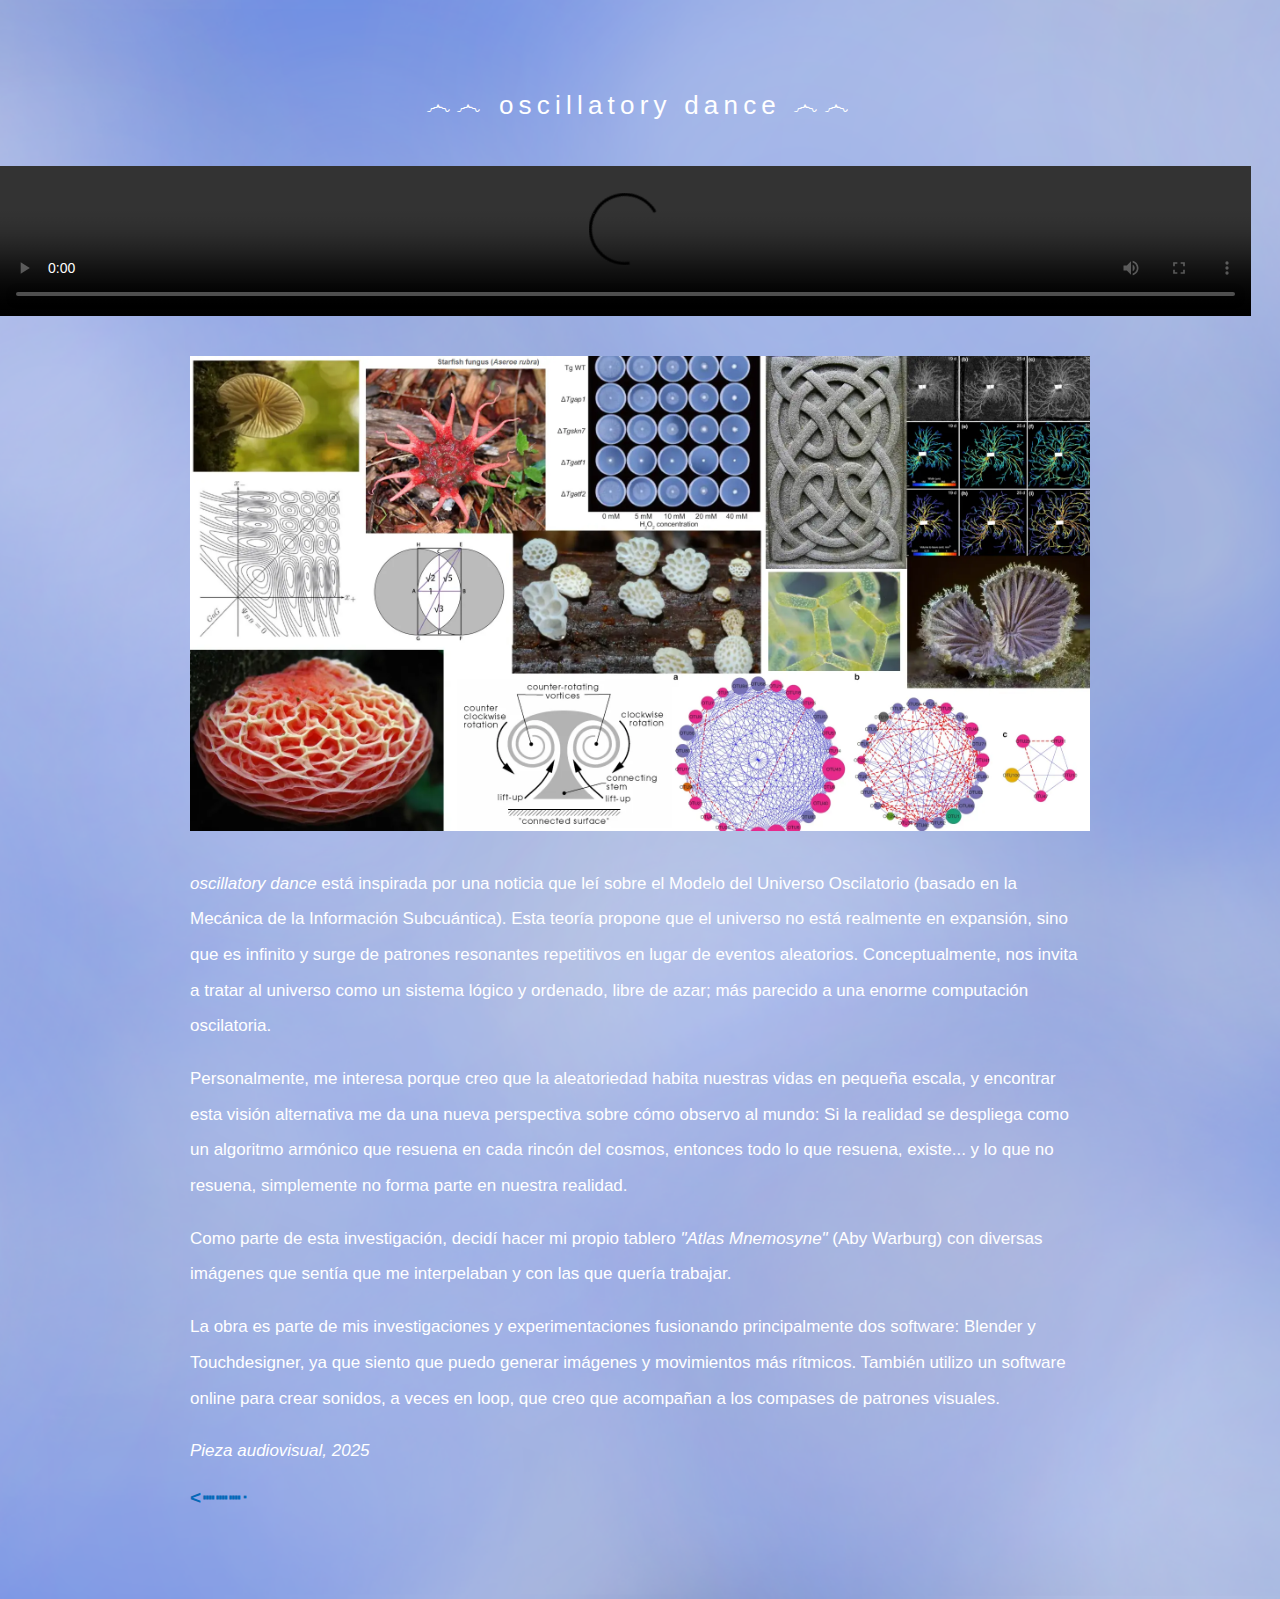
<file: oscillatory dance.html>
<!DOCTYPE html>
<html lang="es">
<head>
  <meta charset="UTF-8">
  <meta name="viewport" content="width=device-width, initial-scale=1.0">
  <title>Blender-touch</title>
  <link rel="stylesheet" href="style.css">
</head>
<link href="https://fonts.googleapis.com/css2?family=Raleway:wght@300;400&display=swap" rel="stylesheet">

<body>

<main class="obra-completa">

  <h3 class="titulo-videos"> ෴෴ oscillatory dance ෴෴ </h3>

<div class="video-obra">
    <video controls playsinline>
  <source src="https://ipfs.io/ipfs/bafybeifshns4rcjcidwdd4ng3p7rdh5x5fmjeg5hlpl3nfg34owvwnpdgm" type="video/mp4">
</video>
  </div>

<img src="osci-tabla.webp" alt="osci-tabla" class="imagen-obra">

  <section class="concepto-obra">
    <p> <em> oscillatory dance </em> está inspirada por una noticia que leí sobre el Modelo del Universo Oscilatorio (basado en la Mecánica de la Información Subcuántica). Esta teoría propone que el universo no está realmente en expansión, sino que es infinito y surge de patrones resonantes repetitivos en lugar de eventos aleatorios. Conceptualmente, nos invita a tratar al universo como un sistema lógico y ordenado, libre de azar; más parecido a una enorme computación oscilatoria. </p>
 <p> Personalmente, me interesa porque creo que la aleatoriedad habita nuestras vidas en pequeña escala, y encontrar esta visión alternativa me da una nueva perspectiva sobre cómo observo al mundo: Si la realidad se despliega como un algoritmo armónico que resuena en cada rincón del cosmos, entonces todo lo que resuena, existe... y lo que no resuena, simplemente no forma parte en nuestra realidad. </p>
<p> Como parte de esta investigación, decidí hacer mi propio tablero <em>"Atlas Mnemosyne"</em> (Aby Warburg) con diversas imágenes que sentía que me interpelaban y con las que quería trabajar. </p>
 <p> La obra es parte de mis investigaciones y experimentaciones fusionando principalmente dos software: Blender y Touchdesigner, ya que siento que puedo generar imágenes y movimientos más rítmicos. También utilizo un software online para crear sonidos, a veces en loop, que creo que acompañan a los compases de patrones visuales. </p>
<p> <em> Pieza audiovisual, 2025 </em> </p>

  </section>

 <a href="obras.html"><b> <┉┉┉⋅ </b></a>

</main>

</body>
</html>
</file>
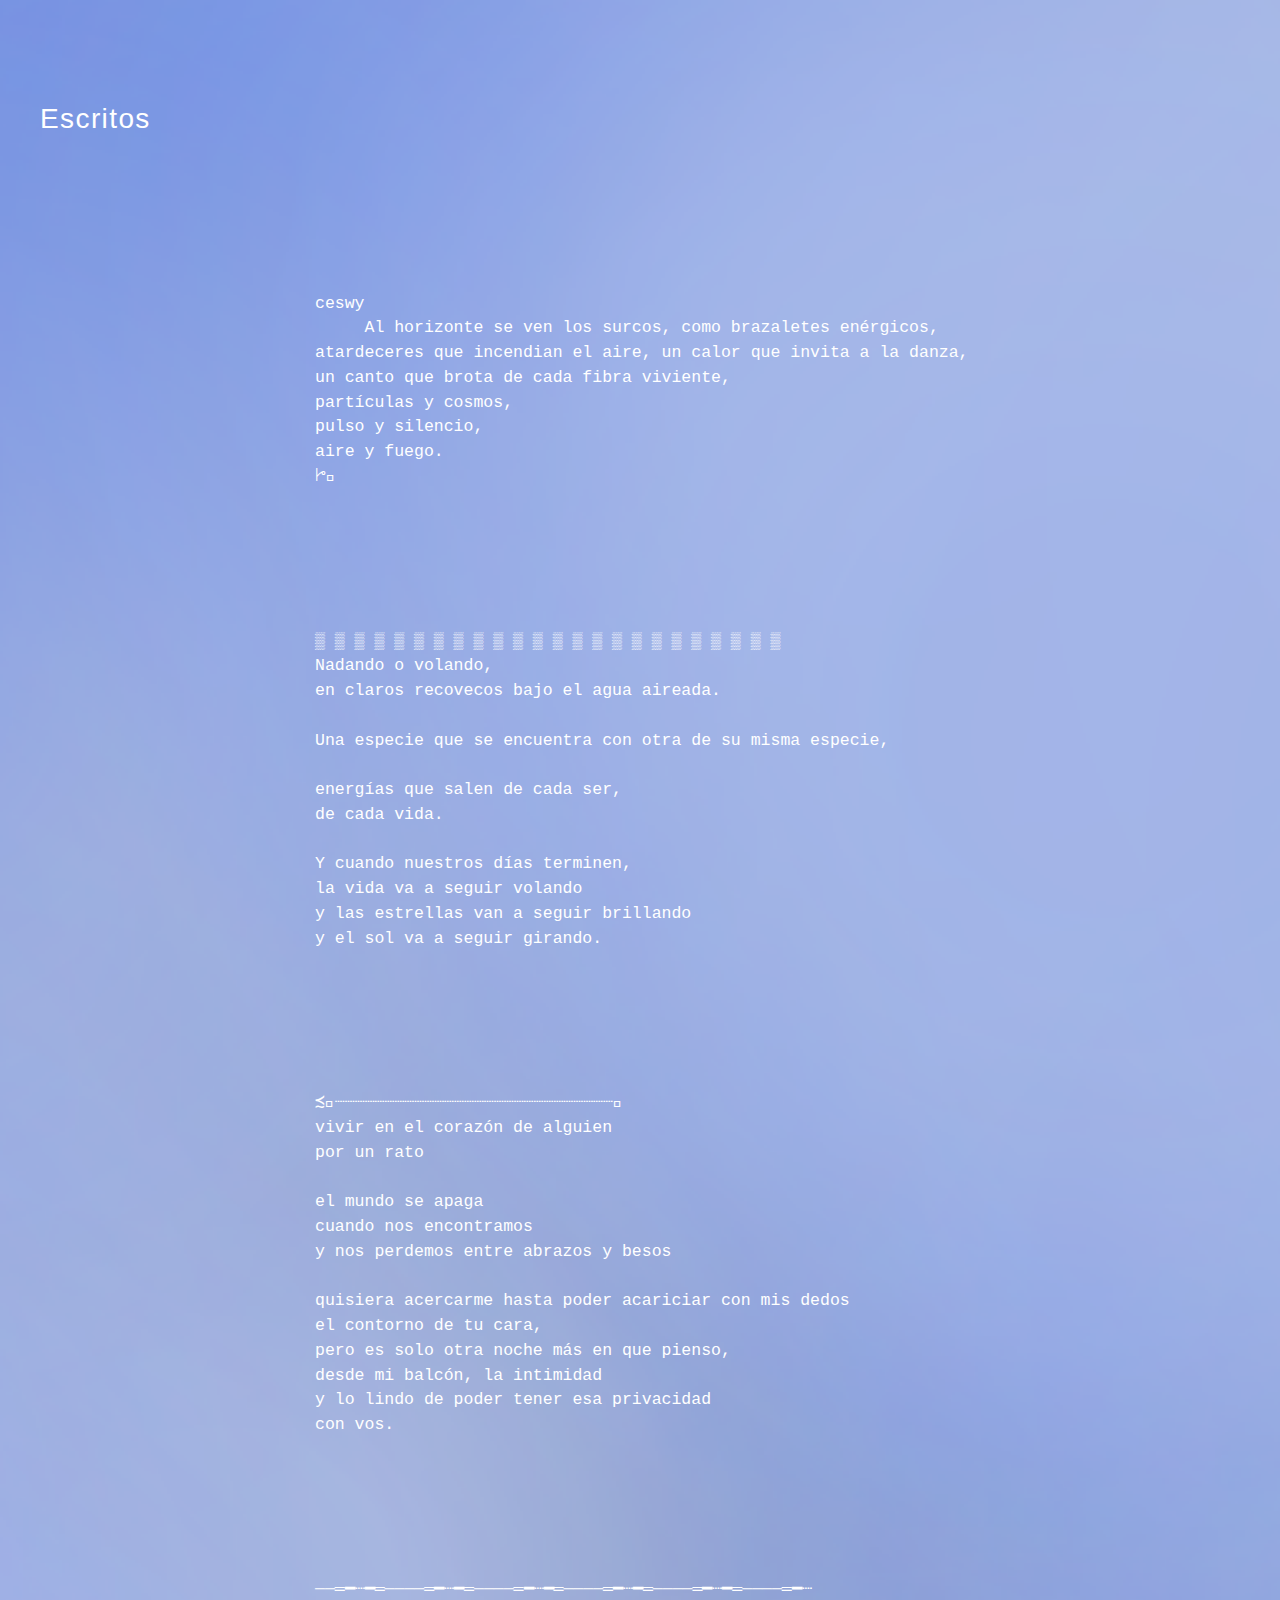
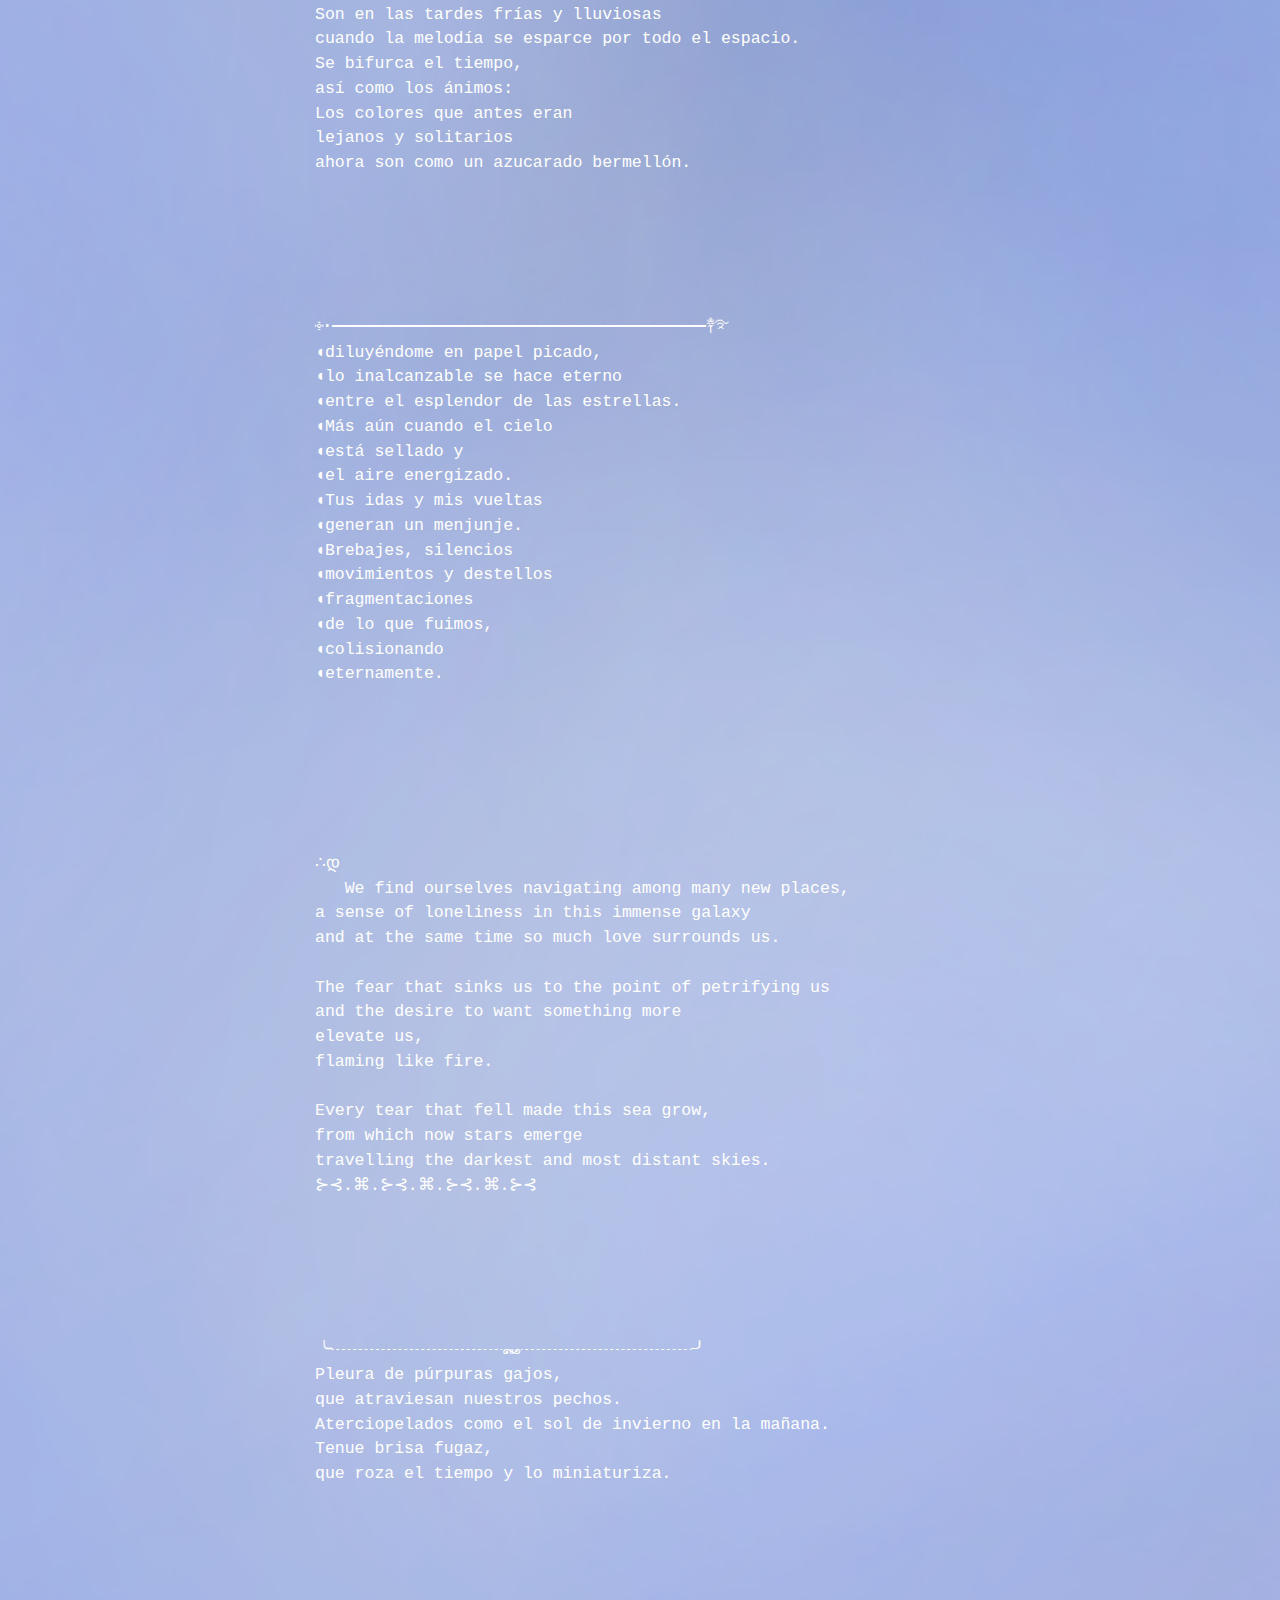
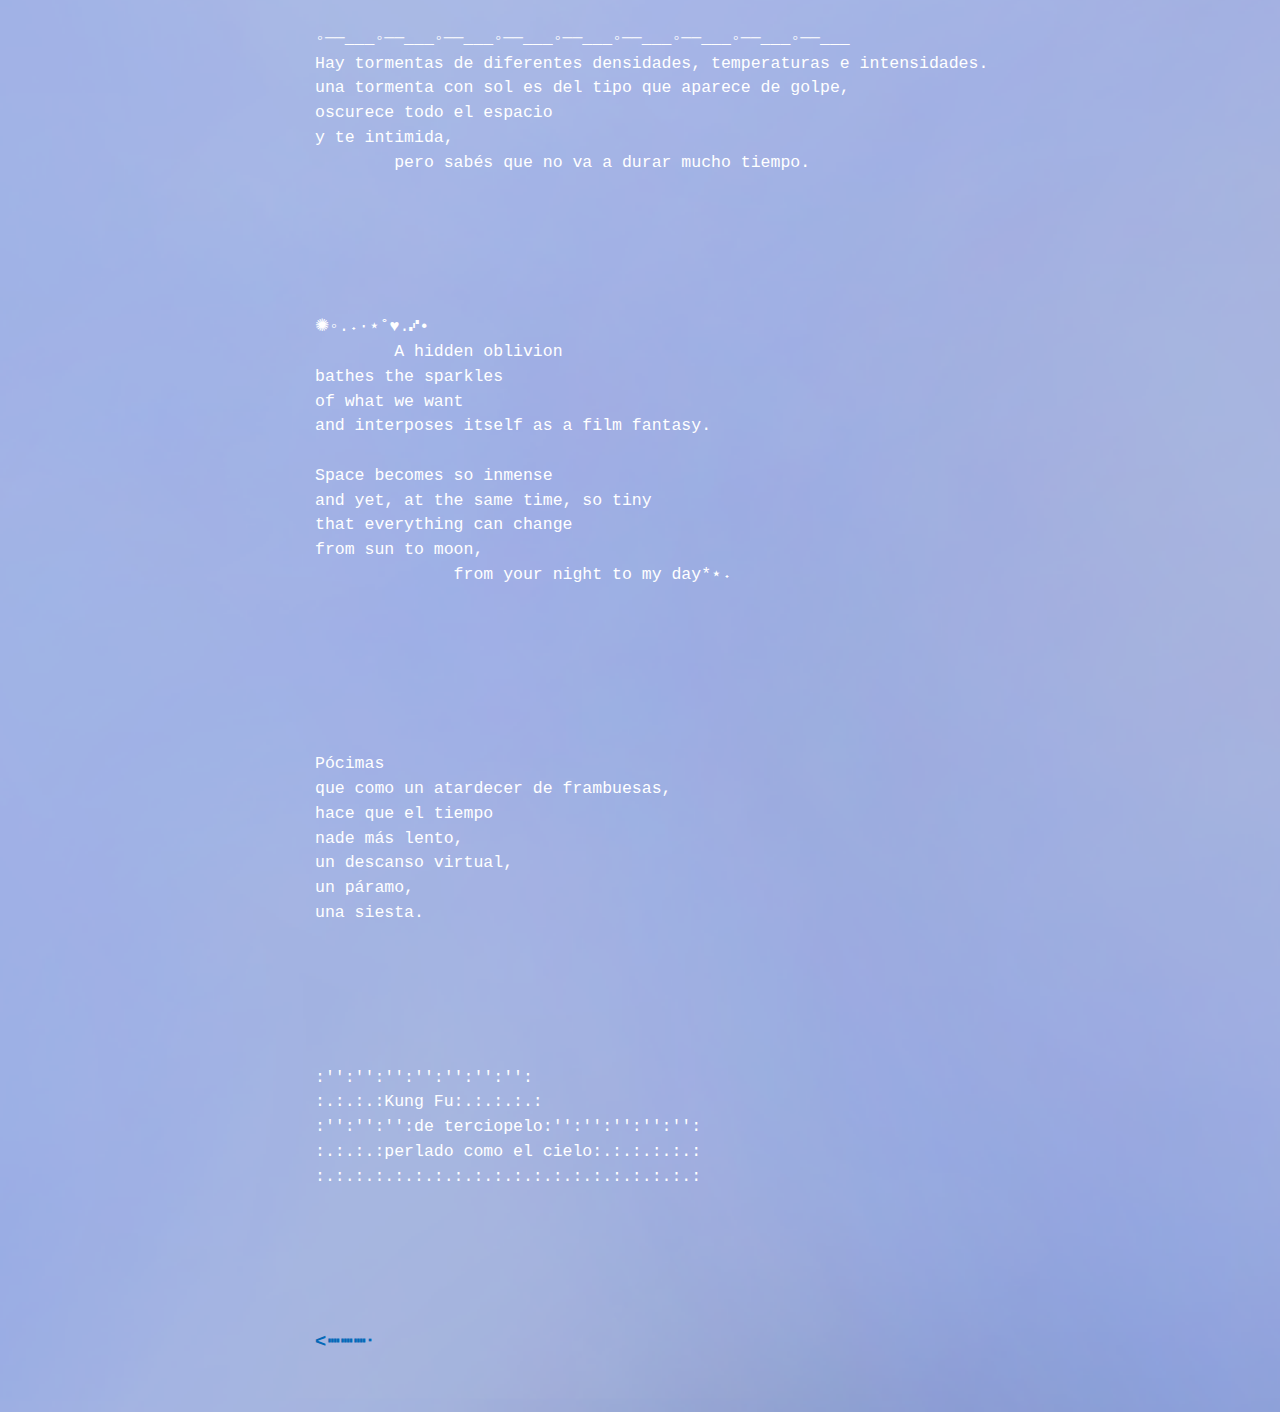
<file: textos.html>
<!DOCTYPE html>
<html lang="es">
<head>
  <meta charset="UTF-8">
  <meta name="viewport" content="width=device-width, initial-scale=1.0">
  <title>textos</title>
  <link rel="stylesheet" href="style.css">
</head>

<body class="textos">
 
  <h2 class="titulo-margen">Escritos</h2>
<main>

<div class="texto">
  <pre>
ceswy
     Al horizonte se ven los surcos, como brazaletes enérgicos,
atardeceres que incendian el aire, un calor que invita a la danza,
un canto que brota de cada fibra viviente,
partículas y cosmos, 
pulso y silencio, 
aire y fuego.
ꔵ𖦹
</pre>
</div>

<div class="texto">
<pre>
▒ ▒ ▒ ▒ ▒ ▒ ▒ ▒ ▒ ▒ ▒ ▒ ▒ ▒ ▒ ▒ ▒ ▒ ▒ ▒ ▒ ▒ ▒ ▒
Nadando o volando,
en claros recovecos bajo el agua aireada.

Una especie que se encuentra con otra de su misma especie,

energías que salen de cada ser,
de cada vida.

Y cuando nuestros días terminen,
la vida va a seguir volando
y las estrellas van a seguir brillando
y el sol va a seguir girando.
</pre>
</div>

<div class="texto">
<pre>
≾⬪┈┈┈┈┈┈┈┈┈┈┈┈┈┈┈┈┈┈┈┈┈┈┈┈┈┈┈┈𓂅
vivir en el corazón de alguien 
por un rato

el mundo se apaga
cuando nos encontramos
y nos perdemos entre abrazos y besos

quisiera acercarme hasta poder acariciar con mis dedos
el contorno de tu cara,
pero es solo otra noche más en que pienso,
desde mi balcón, la intimidad
y lo lindo de poder tener esa privacidad
con vos.
</pre>
</div>

<div class="texto">
<pre>
──═━┈━═────═━┈━═────═━┈━═────═━┈━═────═━┈━═────═━┈
Son en las tardes frías y lluviosas 
cuando la melodía se esparce por todo el espacio.
Se bifurca el tiempo,
así como los ánimos: 
Los colores que antes eran 
lejanos y solitarios 
ahora son como un azucarado bermellón.
</pre>
</div>

<div class="texto">
<pre>
༓･━━━━━━━━━━━━━━━━━━━━━━༒࿐
◖diluyéndome en papel picado,
◖lo inalcanzable se hace eterno
◖entre el esplendor de las estrellas.
◖Más aún cuando el cielo 
◖está sellado y
◖el aire energizado.
◖Tus idas y mis vueltas
◖generan un menjunje.
◖Brebajes, silencios
◖movimientos y destellos
◖fragmentaciones
◖de lo que fuimos,
◖colisionando
◖eternamente.
</pre>
</div>

<div class="texto">
<pre>

∴დ 
   We find ourselves navigating among many new places,
a sense of loneliness in this immense galaxy
and at the same time so much love surrounds us.

The fear that sinks us to the point of petrifying us
and the desire to want something more 
elevate us,
flaming like fire.

Every tear that fell made this sea grow,
from which now stars emerge
travelling the darkest and most distant skies.
⊱⊰.⌘.⊱⊰.⌘.⊱⊰.⌘.⊱⊰
</pre>
</div>

<div class="texto">
<pre>
╰┈┈┈┈┈┈┈┈┈┈꘏┈┈┈┈┈┈┈┈┈┈╯
Pleura de púrpuras gajos,
que atraviesan nuestros pechos.
Aterciopelados como el sol de invierno en la mañana.
Tenue brisa fugaz,
que roza el tiempo y lo miniaturiza.
</pre>
</div>

<div class="texto">
<pre>
◦──___◦──___◦──___◦──___◦──___◦──___◦──___◦──___◦──___
Hay tormentas de diferentes densidades, temperaturas e intensidades.
una tormenta con sol es del tipo que aparece de golpe, 
oscurece todo el espacio 
y te intimida,
        pero sabés que no va a durar mucho tiempo.
</pre>
</div>

<div class="texto">
<pre>
✺◦.˖∙⋆˚♥.⑇• 
        A hidden oblivion
bathes the sparkles
of what we want
and interposes itself as a film fantasy.

Space becomes so inmense
and yet, at the same time, so tiny 
that everything can change
from sun to moon,
              from your night to my day*⋆˖

</pre>
</div>
<div class="texto">
<pre>
Pócimas
que como un atardecer de frambuesas,
hace que el tiempo
nade más lento,
un descanso virtual,
un páramo,
una siesta.
</pre>
</div>

<div class="texto">
<pre>
:'':'':'':'':'':'':'':
:.:.:.:Kung Fu:.:.:.:.:
:'':'':'':de terciopelo:'':'':'':'':'':
:.:.:.:perlado como el cielo:.:.:.:.:.:
:.:.:.:.:.:.:.:.:.:.:.:.:.:.:.:.:.:.:.:
</pre>
</div>

  <a href="index.html"><b> <┉┉┉⋅ </b></a>
  </main>
</body>
</html>
</file>
<file: style.css>
body {
  margin: 0;
  font-family: Arial, italic;
  color: #226094;
  background-image: url("fondo.webp");
  background-size: cover;
  background-position: center;
  background-repeat: no-repeat;
  min-height: 100vh;
}

.titulo-home {
  color: #CADCEB;
  font-size: 23px;
  margin-top: 30px;
  margin-left: 50px;
  margin-bottom: 43px;
  letter-spacing: 0.35em;
}


main {
  padding: 60px;
  color: white;
}

img {
  max-width: 70%;
  height: auto;
max-width: 700px;
}

nav {
  position: fixed;
  top: 25px;
  right: 30px;
}


nav ul {
  list-style: none;
  padding: 0;
  margin: 0;
  display: flex;
  gap: 20px;
}

nav li {
  margin-bottom: 15px;
}

a {
  color: #0469B8;
  text-decoration: none;
  font-size: 19px;
  letter-spacing: 0.10em;
}

a:hover {
  text-decoration: underline;
}

body.textos h2 {
  font-size: 33px;
  font-weight: normal;
  margin-bottom: 100px;
  text-align: left;
  letter-spacing: 0.05em; 
}

body.textos .titulo-margen,
body.bio .titulo-margen,
body.obras .titulo-margen {
  position: relative;
  top: 80px;
  left: 40px;
  font-size: 28px;
  font-weight: normal;
  color: white;
}

body.textos main {
  max-width: 650px;
  margin: 0 auto;
  padding-top: 120px;
}

body.textos .texto {
  margin-bottom: 140px;
}


body.textos pre {
  font-family: "Raleway", ExtraLight 200 Italic;
  font-size: 16.5px;
  line-height: 1.5;
}

body.obras a[href="index.html"] {
  display: block;
  text-align: center;
  margin: 60px 0;
  font-size: 22px;
  letter-spacing: 0.2em;
}

.imagen-home {
  
  max-width: none;
  display: block;
}

.preview-obra {
  width: 100vw;
  height: 95vh;      
  overflow: hidden;
  display: block;

margin-bottom: 50px; 
}

.preview-obra img {
  width: 100vw;
  max-width: none;
  object-fit: cover; 
  object-position: center;
  display: block;
  max-width: none;
}

.imagen-obra {
  width: 100%;
  max-width: 1200px;
  height: auto;
  display: block;
  margin: 0 auto;
}

.obras-index {
  display: grid;
  grid-template-columns: repeat(2, 1fr);
  gap: 60px;
  max-width: 1200px;
  margin: 120px auto;
  padding: 0 40px;
}

.obra-thumb img {
  width: 100%;
  height: auto;
  display: block;
}

html, body {
  margin: 0;
  padding: 0;
}

body.bio .contenido-bio {
  max-width: 890px;
  margin: 0 auto;
  padding-top: 80px;
}

body.bio .contenido-bio p {
  font-size: 17.5px;
  line-height: 2;
  margin-bottom: 23px;
}

.home-redes {
  max-width: 900px;
  margin: 120px auto 0 auto;
  text-align: center;
}

.texto-home {
  font-size: 19px;
  margin-bottom: 40px;
  letter-spacing: 0.05em;
}

.grid-redes {
  display: grid;
  grid-template-columns: repeat(4, 1fr);
  gap: 30px;

  max-width: 900px;
  margin: 60px auto 60px auto;
}

.grid-redes img {
  width: 100%;
  height: auto;
  display: block;
  max-width: none;

  transition: filter 0.3s ease;
}

.grid-redes img:hover {
  filter: grayscale(80%);
}

@media (max-width: 768px) {
  .grid-redes {
    grid-template-columns: repeat(2, 1fr);
  }
}

.item-red {
  position: relative;
  display: block;
}

.item-red img {
  width: 100%;
  height: auto;
  display: block;
  max-width: none;
  transition: filter 0.3s ease;
}

.item-red:hover img {
  filter: grayscale(70%);
}

.hover-texto {
  position: absolute;
  inset: 0;

  display: flex;
  align-items: center;
  justify-content: center;

  color: white;
  font-size: 18px;
  letter-spacing: 0.15em;

  opacity: 0;
  transition: opacity 0.3s ease;

  pointer-events: none;
}
.item-red:hover .hover-texto {
  opacity: 1;
}

.hover-texto {
  background: rgba(6,71,49,0.4);
}

.obra-completa {
  max-width: 900px;
  margin: 90px auto;
  padding: 0 30px;
}

.galeria-obra {
  display: grid;
  grid-template-columns: repeat(2, 1fr);
  gap: 12px;
  margin: 40px 0;
}

.galeria-obra img,
.galeria-obra video {
grid-column: span 2;  
width: 100%;
  display: block;
}

.ficha-tecnica {
  margin-top: 60px;
  font-size: 16px;
  line-height: 2;
}

.concepto-obra {
  margin-top: 35px;
  font-size: 17px;
  line-height: 2.1;
}

.galeria-videos {
  
max-width: 1200px;   
  margin: 80px auto;
  display: grid;
  grid-template-columns: repeat(2, 1fr);
  gap: 30px;
}

.galeria-videos video {
  aspect-ratio: 1 / 1;
  width: 100%;
  max-width: none;
  display: block;
}

.galeria-videos video:last-child {
  grid-column: span 2;
  max-width: 70%;
  margin: 0 auto;
}

.titulo-videos {
  font-family: "Space Grotesk", sans-serif;
  font-weight: 300;
  letter-spacing: 0.25em;
  text-align: center;
  font-size: 26px;
  font-weight: normal;
  letter-spacing: 0.2em;
  margin: 50px 0 45px;
}

.copyright-home {
  text-align: center;
  font-size: 14px;
  letter-spacing: 0.15em;
  opacity: 0.7;
  margin: 40px 0 10px;
}

 .dibujos img {
  display: block;
  margin-bottom: 60px;
}

.video-obra {
  width: 100vw;
  margin-left: calc(50% - 50vw);
  margin-top: 40px;
  margin-bottom: 40px;
}

.video-obra video {
  width: 100%;
  height: auto;
  max-width: none;
  display: block;
}

.serie-obras {
  max-width: 900px;
  margin: 80px auto;
  display: flex;
  flex-direction: column;
  gap: 30px;
}

.obra-item {
  display: flex;
  flex-direction: column;
  align-items: center;
  gap: 6px;
}

.obra-item img,
.obra-item video {
  max-width: 100%;
  height: auto;
  display: block;
}

.descripcion-obra {
  font-size: 16.5px;
  line-height: 1.9;
  max-width: 650px;
  text-align: center;
  margin-top: 6px !important;
}

.grilla-obras {
  display: grid;
  grid-template-columns: repeat(5, 1fr);
  gap: 17px;
  max-width: 1200px;
  margin: 0 auto 4rem;
}

.miniatura {
  width: 100%;
  height: 140px;
  object-fit: cover;
 cursor: pointer;
}

/* pantallas medianas */
@media (max-width: 1200px) {
  .grilla-obras {
    grid-template-columns: repeat(4, 1fr);
  }
}

/* mobile */
@media (max-width: 768px) {
  .grilla-obras {
    grid-template-columns: repeat(2, 1fr);
  }

  .miniatura {
    height: 200px;
  }
}

.grilla-obras img {
  width: 100%;
  max-width: none;
  height: 220px;
  object-fit: cover;
  margin: 0;
  cursor: pointer;
}


.lightbox {
  position: fixed;
  inset: 0;
  background: rgba(0, 0, 0, 0.85);
  display: none;
  align-items: center;
  justify-content: center;
  z-index: 2000;
}

.lightbox img {
  max-width: 90vw;
  max-height: 90vh;
}

.cerrar {
  position: absolute;
  top: 30px;
  right: 40px;
  color: white;
  font-size: 40px;
  cursor: pointer;
}

.obra-thumb {
  position: relative;
  display: block;
}

.obra-thumb img {
  width: 100%;
  height: auto;
  display: block;
}

/* capa de hover */
.hover-titulo {
  position: absolute;
  inset: 0;

  display: flex;
  align-items: center;
  justify-content: center;

  background: rgba(28, 57, 102, 0.43);
  color: white;

  font-family: "Space Grotesk", sans-serif;
  font-weight: 300;
  font-size: 20px;
  letter-spacing: 0.28em;
  text-transform: uppercase;

  opacity: 0;
  transition: opacity 0.3s ease;
  pointer-events: none;
}


/* activar hover */
.obra-thumb:hover .hover-titulo {
  opacity: 1;
}

/* opcional: imagen un poco gris */
.obra-thumb:hover img {
  filter: grayscale(40%);
  transition: filter 0.3s ease;
}

.instagram-home {
  display: flex;
  justify-content: center;
  margin: 15px 0 10px 0;
}

.instagram-home img {
  width: 30px;   
  height: auto;
  opacity: 0.7;
  transition: opacity 0.3s ease, transform 0.3s ease;
}

.instagram-home img:hover {
  opacity: 1;
  transform: scale(1.1);
}

@media (max-width: 768px) {

  .preview-obra {
    height: auto;
    margin-bottom: 20px;
  }

  .preview-obra img {
    height: 50vh;
    object-fit: cover;
  }

.titulo-home {
    font-size: 10px;
    margin-left: 20px;
    text-align: left;
    letter-spacing: 0.25em;
    margin-bottom: 25px;
  }

  .titulo-videos {
    font-size: 16px;
    margin: 60px 0 25px;
    letter-spacing: 0.15em;
  }

 .grid-redes {
    padding: 0 20px;
    gap: 20px;
  }

@media (max-width: 768px) {

  /* OBRAS */

  .obras-index {
    grid-template-columns: 1fr;   /* una sola columna */
    gap: 35px;
    margin: 90px auto 40px;
    padding: 0 20px;
  }

.obra-thumb img {
  height: auto;
  max-height: none;
  object-fit: contain;
}

.obra-thumb {
  overflow: visible;
}

  body.obras .titulo-margen {
    position: relative;
    top: auto;
    left: auto;
    margin-bottom: 40px;
    font-size: 22px;
  }

  body.obras a[href="index.html"] {
    display: block;
    text-align: center;
    margin: 40px 0 60px;
    font-size: 22px;
    letter-spacing: 0.2em;
  }

  /* BIO */

 body.bio .titulo-margen {
    position: relative;
    top: 40px;
    left: 20px;
    margin-bottom: 16px;
    color: white;
  }

  body.bio .contenido-bio {
    max-width: none;
    padding: 60px 20px 0;
  }

  body.bio .contenido-bio p {
    font-size: 16px;
    line-height: 1.8;
  }

  body.bio .imagen-obra {
    width: calc(100% + 32px);
    margin-left: -16px;
    margin-right: -16px;
    max-width: none;
  }

  body.bio a[href="index.html"] {
    display: block;
    text-align: center;
    margin: 40px 0 60px;
    font-size: 22px;
    letter-spacing: 0.2em;
  }
@media (max-width: 768px) {

  /* TEXTOS */

  body.textos .titulo-margen {
    position: relative;
    top: 40px;
    left: 20px;
    margin-bottom: 16px;
    color: white;
  }

  body.textos main {
    max-width: none;
    padding: 60px 14px 0;
  }

  body.textos .texto {
    margin-bottom: 60px;
  }

  body.textos pre {
    font-size: 15px;
    line-height: 1.7;
    white-space: pre-wrap;
  }

  body.textos a[href="index.html"] {
    display: block;
    text-align: center;
    margin: 40px 0 60px;
    font-size: 22px;
    letter-spacing: 0.2em;
  }

 /* OBRAS */
body.obras .titulo-margen {
    position: relative;
    top: 40px;
    left: 20px;
    margin-bottom: 16px;
    color: white;
  }

}
</file>
